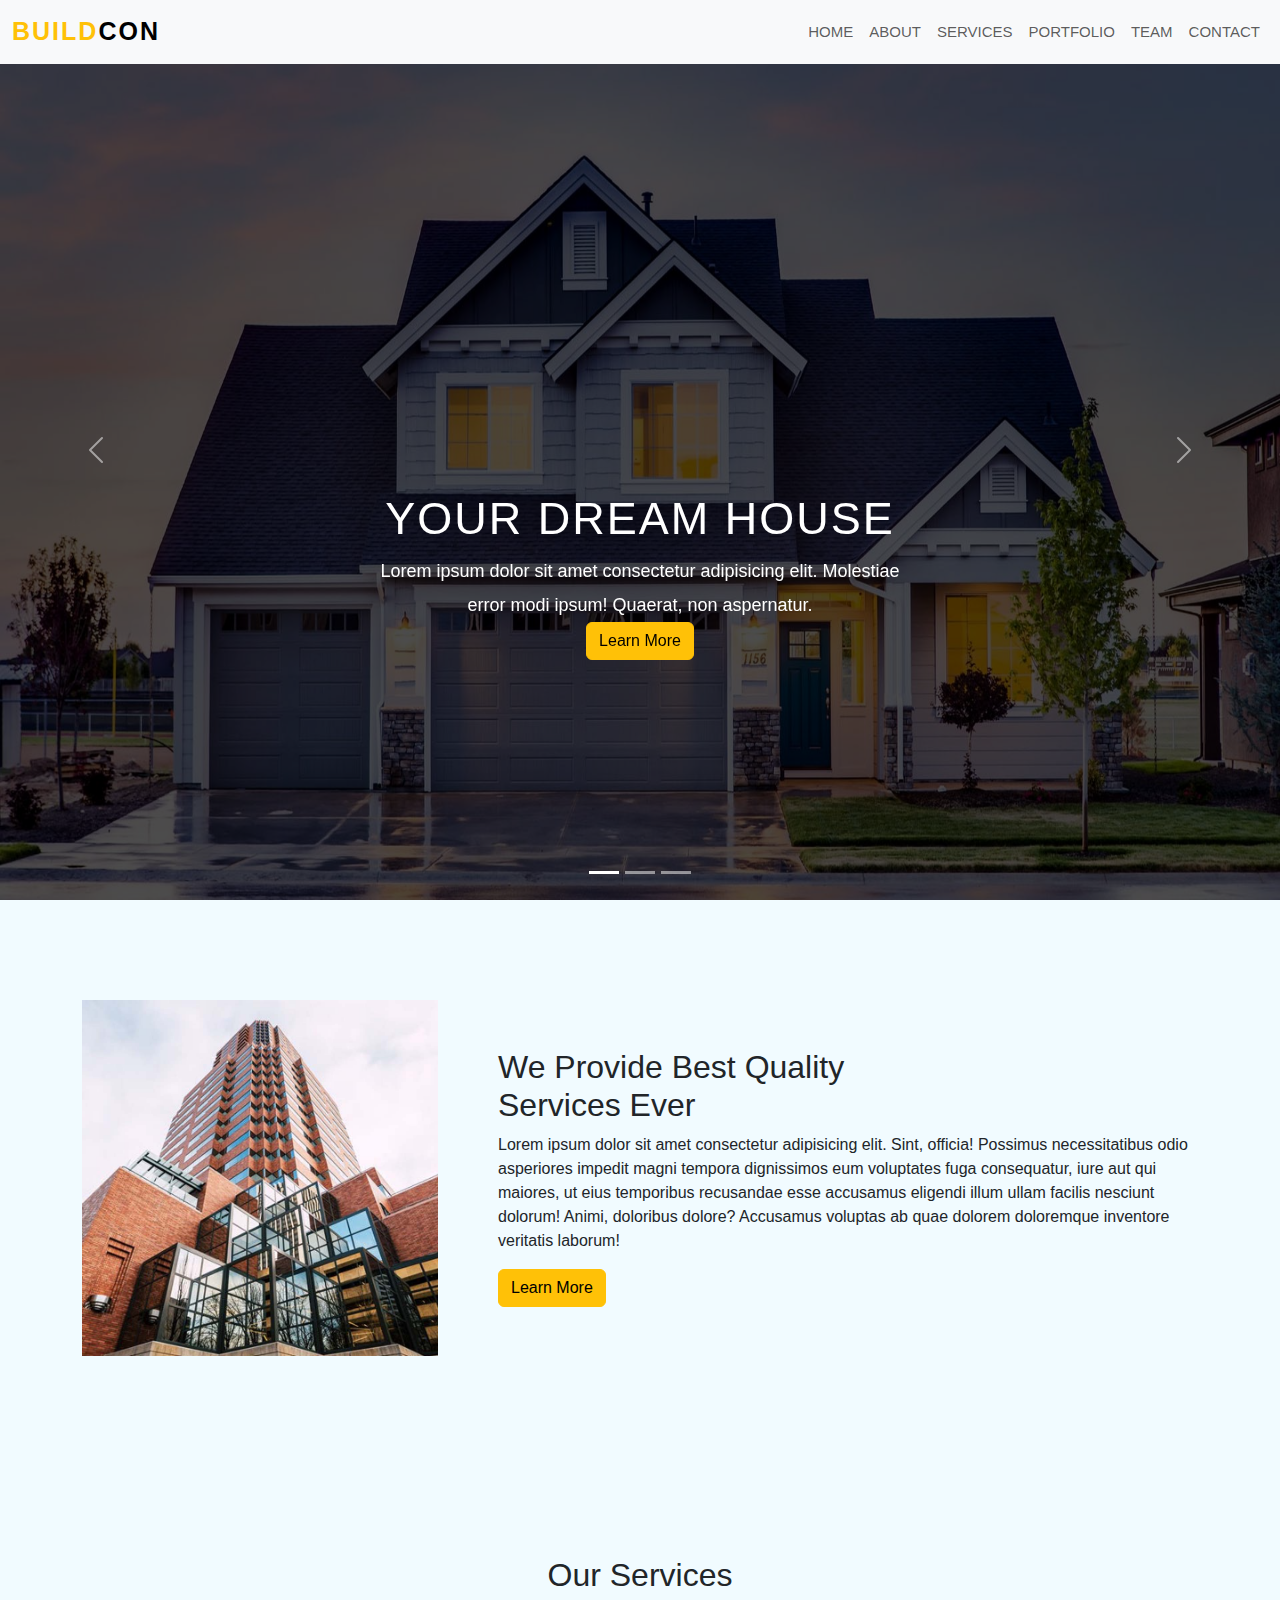
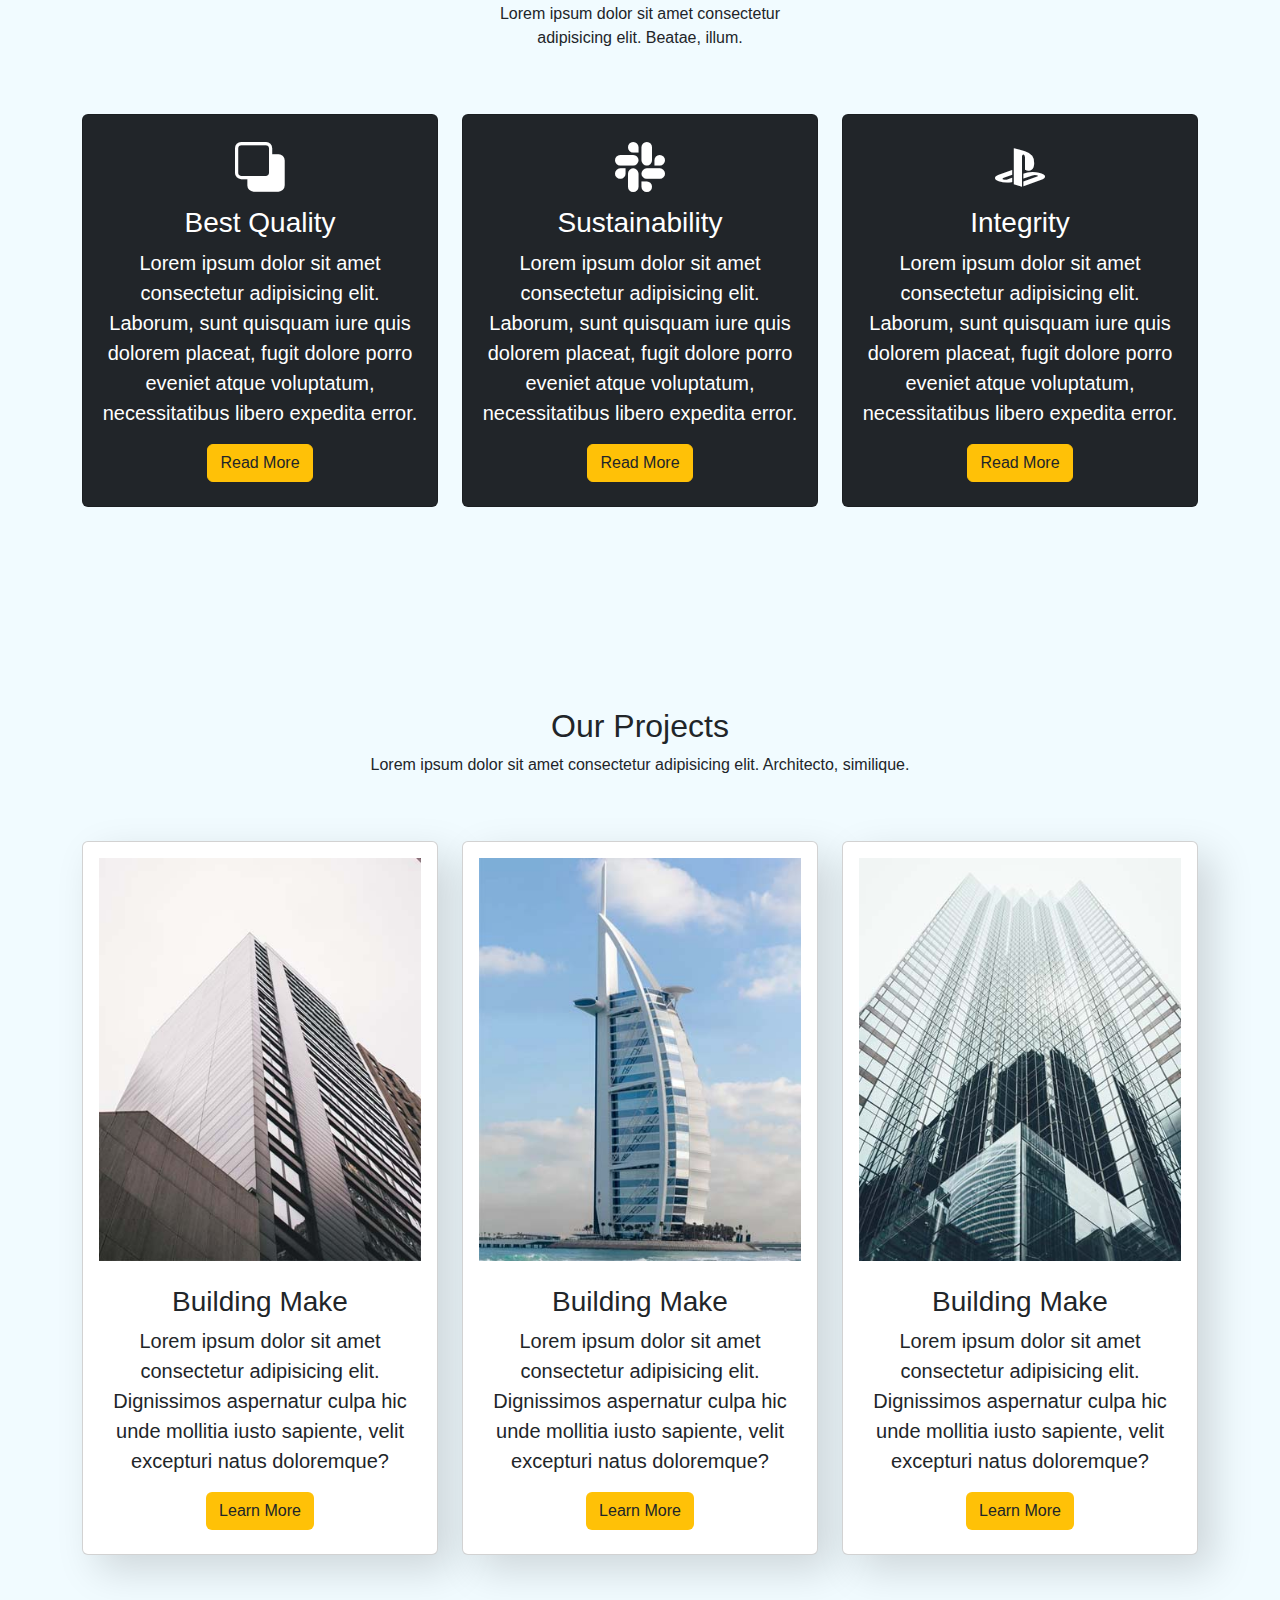
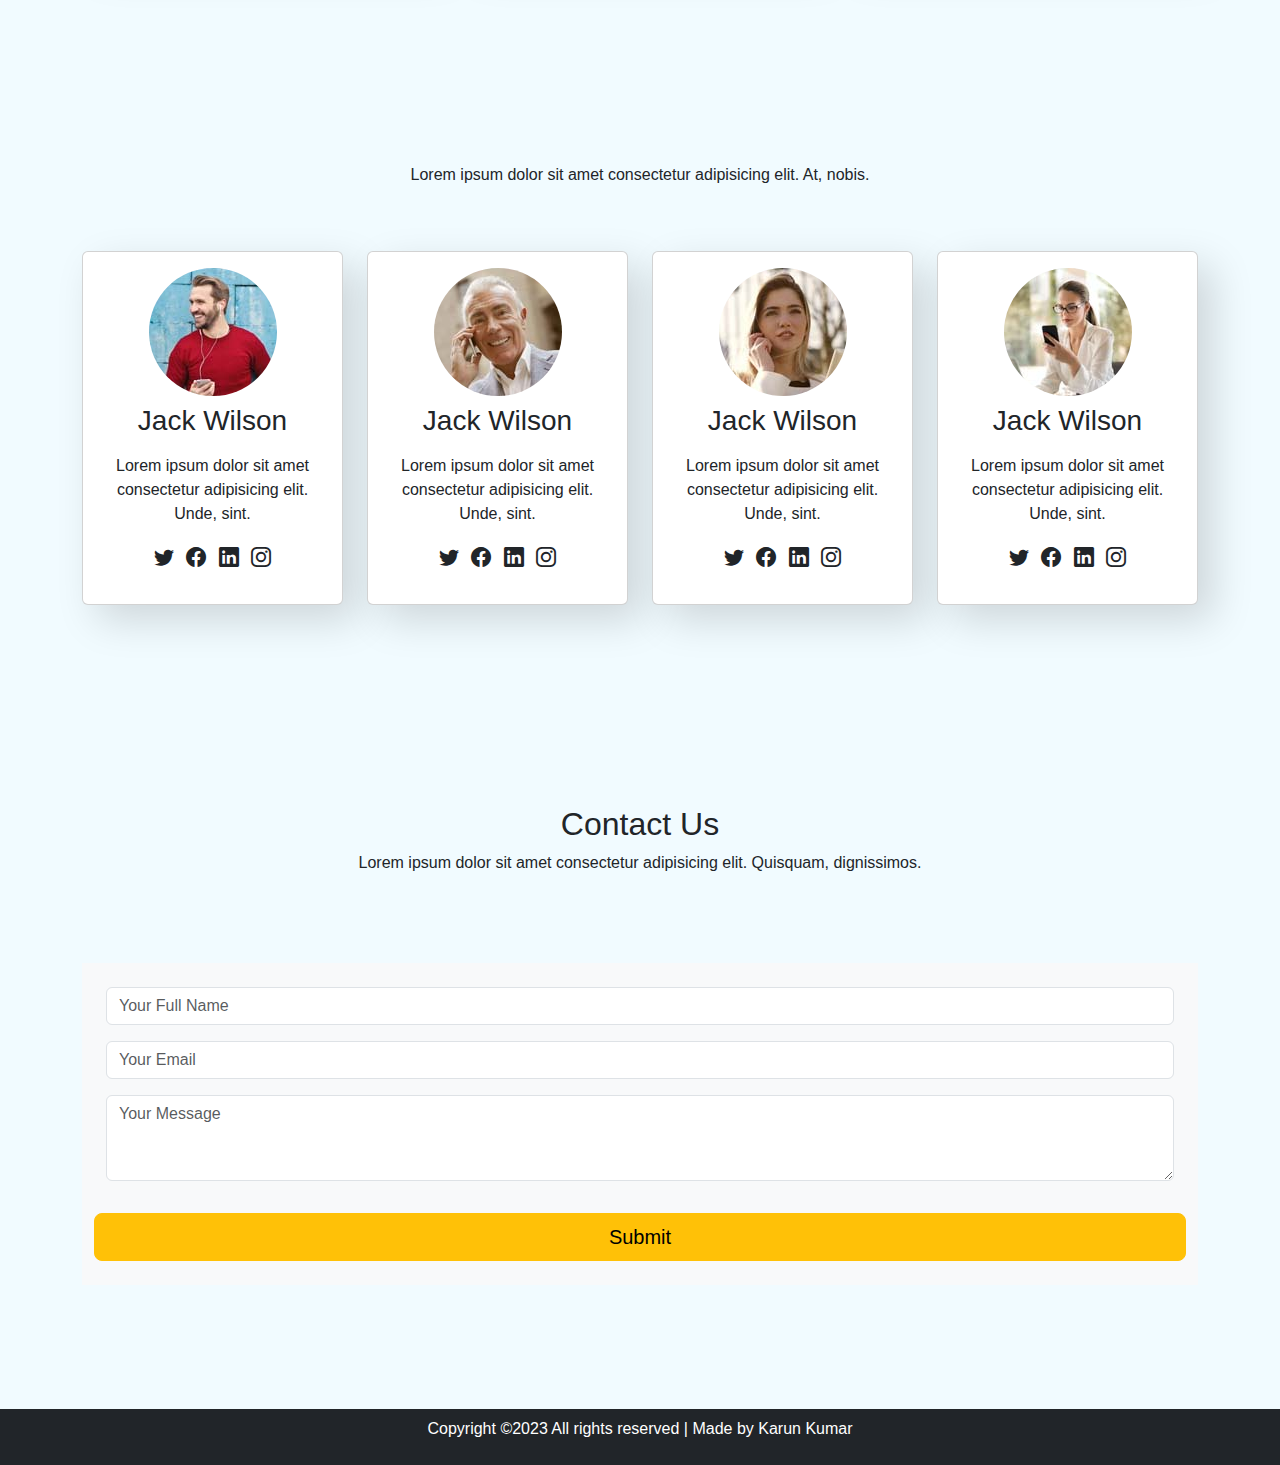
<file: Bootstrap/house/index.html>
<!DOCTYPE html>
<html lang="en">

<head>
    <meta charset="UTF-8">
    <meta name="viewport" content="width=device-width, initial-scale=1.0">
    <title>Document</title>
    <link rel="stylesheet" href="https://cdn.jsdelivr.net/npm/bootstrap-icons@1.11.1/font/bootstrap-icons.css">
    <link href="https://cdn.jsdelivr.net/npm/bootstrap@5.0.2/dist/css/bootstrap.min.css" rel="stylesheet">
    <link rel="stylesheet" href="style.css">
</head>

<body>
    <nav class="navbar navbar-expand-lg navbar-light bg-light fixed-top">
        <div class="container-fluid">
            <a class="navbar-brand" href="#"><span class="text-warning">Build</span>Con</a>
            <button class="navbar-toggler" type="button" data-bs-toggle="collapse"
                data-bs-target="#navbarSupportedContent" aria-controls="navbarSupportedContent" aria-expanded="false"
                aria-label="Toggle navigation">
                <span class="navbar-toggler-icon"></span>
            </button>
            <div class="collapse navbar-collapse" id="navbarSupportedContent">
                <ul class="navbar-nav ms-auto mb-2 mb-lg-0">

                    <li class="nav-item">
                        <a class="nav-link" href="#home">Home</a>
                    </li>
                    <li class="nav-item">
                        <a class="nav-link" href="#about">About</a>
                    </li>
                    <li class="nav-item">
                        <a class="nav-link" href="#services">Services</a>
                    </li>
                    <li class="nav-item">
                        <a class="nav-link" href="#portfolio">Portfolio</a>
                    </li>
                    <li class="nav-item">
                        <a class="nav-link" href="#team">Team</a>
                    </li>
                    <li class="nav-item">
                        <a class="nav-link" href="#contact">Contact</a>
                    </li>


                </ul>

            </div>
        </div>
    </nav>

    <div id="carouselExampleCaptions" class="carousel slide" data-bs-ride="carousel">
        <div class="carousel-indicators">
            <button type="button" data-bs-target="#carouselExampleCaptions" data-bs-slide-to="0" class="active"
                aria-current="true" aria-label="Slide 1"></button>
            <button type="button" data-bs-target="#carouselExampleCaptions" data-bs-slide-to="1"
                aria-label="Slide 2"></button>
            <button type="button" data-bs-target="#carouselExampleCaptions" data-bs-slide-to="2"
                aria-label="Slide 3"></button>
        </div>
        <div class="carousel-inner">
            <div class="carousel-item active">
                <img src="./project-1-img/home-1.jpg" class="d-block w-100" alt="...">
                <div class="carousel-caption ">
                    <h5>Your Dream House</h5>
                    <p>Lorem ipsum dolor sit amet consectetur adipisicing elit. Molestiae error modi ipsum! Quaerat, non
                        aspernatur.</p>
                    <p><a href="#" class="btn btn-warning mt3">Learn More</a></p>
                </div>
            </div>
            <div class="carousel-item">
                <img src="./project-1-img/home-2.jpg" class="d-block w-100" alt="...">
                <div class="carousel-caption ">
                    <h5>Always Dedicated</h5>
                    <p>Lorem ipsum dolor sit amet consectetur adipisicing elit. Deserunt autem temporibus atque, nam
                        deleniti fugiat.</p>
                    <p><a href="#" class="btn btn-warning mt3">Learn More</a></p>
                </div>
            </div>
            <div class="carousel-item">
                <img src="./project-1-img/home-3.jpg" class="d-block w-100" alt="...">
                <div class="carousel-caption ">
                    <h5>True Construction</h5>
                    <p>Lorem ipsum dolor sit amet consectetur adipisicing elit. Eveniet ipsa excepturi ullam a amet
                        corporis?</p>
                    <p><a href="#" class="btn btn-warning mt3">Learn More</a></p>
                </div>
            </div>
        </div>
        <button class="carousel-control-prev" type="button" data-bs-target="#carouselExampleCaptions"
            data-bs-slide="prev">
            <span class="carousel-control-prev-icon" aria-hidden="true"></span>
            <span class="visually-hidden">Previous</span>
        </button>
        <button class="carousel-control-next" type="button" data-bs-target="#carouselExampleCaptions"
            data-bs-slide="next">
            <span class="carousel-control-next-icon" aria-hidden="true"></span>
            <span class="visually-hidden">Next</span>
        </button>
    </div>


    <!-- about section -->

    <section id="about" class="about section-padding">
        <div class="container">
            <div class="row">
                <div class="col-lg-4 col-md-12 col-12">
                    <div class="about-img">
                        <img src="./project-1-img/about.jpg" alt="" class="img-fluid">
                    </div>
                </div>
                <div class="col-lg-8 col-md-12 col-12 ps-lg-5 mt-md-5">
                    <div class="about-text">
                        <h2>We Provide Best Quality <br> Services Ever</h2>
                        <p>Lorem ipsum dolor sit amet consectetur adipisicing elit. Sint, officia! Possimus
                            necessitatibus odio asperiores impedit magni tempora dignissimos eum voluptates fuga
                            consequatur, iure aut qui maiores, ut eius temporibus recusandae esse accusamus eligendi
                            illum ullam facilis nesciunt dolorum! Animi, doloribus dolore? Accusamus voluptas ab
                            quae dolorem doloremque inventore veritatis laborum!</p>
                        <a href="#" class="btn btn-warning">Learn More</a>
                    </div>
                </div>

            </div>
        </div>

    </section>

    <!-- services section -->
    <section id="services" class="services section-padding">
        <div class="container">
            <div class="row">
                <div class="col-md-12">
                    <div class="section-header text-center pb-5">
                        <h2>Our Services</h2>
                        <p>Lorem ipsum dolor sit amet consectetur <br>adipisicing elit. Beatae, illum.</p>

                    </div>
                </div>
            </div>
            <div class="row">
                <div class="col-12 col-md-12 col-lg-4">
                    <div class="card text-white text-center bg-dark pb-2">
                        <div class="card-body">
                            <i class="bi bi-subtract"></i>
                            <h3 class="card-title">Best Quality</h3>
                            <p class="lead">Lorem ipsum dolor sit amet consectetur adipisicing elit. Laborum, sunt
                                quisquam iure quis dolorem placeat, fugit dolore porro eveniet atque voluptatum,
                                necessitatibus libero expedita error.</p>
                            <button class="btn btn-warning text-dark">Read More</button>
                        </div>

                    </div>
                </div>
                <div class="col-12 col-md-12 col-lg-4">
                    <div class="card text-white text-center bg-dark pb-2">
                        <div class="card-body">
                            <i class="bi bi-slack"></i>
                            <h3 class="card-title">Sustainability</h3>
                            <p class="lead">Lorem ipsum dolor sit amet consectetur adipisicing elit. Laborum, sunt
                                quisquam iure quis dolorem placeat, fugit dolore porro eveniet atque voluptatum,
                                necessitatibus libero expedita error.</p>
                            <button class="btn btn-warning text-dark">Read More</button>
                        </div>

                    </div>
                </div>
                <div class="col-12 col-md-12 col-lg-4">
                    <div class="card text-white text-center bg-dark pb-2">
                        <div class="card-body">
                            <i class="bi bi-playstation"></i>
                            <h3 class="card-title">Integrity</h3>
                            <p class="lead">Lorem ipsum dolor sit amet consectetur adipisicing elit. Laborum, sunt
                                quisquam iure quis dolorem placeat, fugit dolore porro eveniet atque voluptatum,
                                necessitatibus libero expedita error.</p>
                            <button class="btn btn-warning text-dark">Read More</button>
                        </div>

                    </div>
                </div>
            </div>
        </div>

    </section>

    <!-- Portfolio Section -->

    <section id="portfolio" class="portfolio section-padding">
        <div class="container">
            <div class="row">
                <div class="col-md-12">
                    <div class="section-header text-center pb-5">
                        <h2>Our Projects</h2>
                        <p>Lorem ipsum dolor sit amet consectetur adipisicing elit. Architecto, similique.</p>
                    </div>
                </div>
            </div>
            <div class="row">
                <div class="col-12 col-md-12 col-lg-4">
                    <div class="card text-light text-center bg-white pb-2">
                        <div class="card-body text-dark">
                            <div class="img-area mb-4">
                                <img src="./project-1-img/project-1.jpg" alt="" class="img-fluid">
                            </div>
                            <h3 class="card-title">Building Make</h3>
                            <p class="lead">Lorem ipsum dolor sit amet consectetur adipisicing elit. Dignissimos aspernatur culpa hic unde mollitia iusto sapiente, velit excepturi natus doloremque?</p>
                            <button class="btn bg-warning text-dark">Learn More</button>
                        </div>
                    </div>
                </div>
                <div class="col-12 col-md-12 col-lg-4">
                    <div class="card text-light text-center bg-white pb-2">
                        <div class="card-body text-dark">
                            <div class="img-area mb-4">
                                <img src="./project-1-img/project-2.jpg" alt="" class="img-fluid">
                            </div>
                            <h3 class="card-title">Building Make</h3>
                            <p class="lead">Lorem ipsum dolor sit amet consectetur adipisicing elit. Dignissimos aspernatur culpa hic unde mollitia iusto sapiente, velit excepturi natus doloremque?</p>
                            <button class="btn bg-warning text-dark">Learn More</button>
                        </div>
                    </div>
                </div>
                <div class="col-12 col-md-12 col-lg-4">
                    <div class="card text-light text-center bg-white pb-2">
                        <div class="card-body text-dark">
                            <div class="img-area mb-4">
                                <img src="./project-1-img/project-3.jpg" alt="" class="img-fluid">
                            </div>
                            <h3 class="card-title">Building Make</h3>
                            <p class="lead">Lorem ipsum dolor sit amet consectetur adipisicing elit. Dignissimos aspernatur culpa hic unde mollitia iusto sapiente, velit excepturi natus doloremque?</p>
                            <button class="btn bg-warning text-dark">Learn More</button>
                        </div>
                    </div>
                </div>
            </div>
        </div>
    </section>

    <!-- Team Section -->
    <section id="team" class="team section-padding">
        <div class="container">
            <div class="row">
                <div class="col-md-12">
                    <div class="section-header text-center pb-5">
                        <h2></h2>
                        <p>Lorem ipsum dolor sit amet consectetur adipisicing elit. At, nobis.</p>
                    </div>
                </div>
            </div>
            <div class="row">
                <div class="col-12 col-md-6 col-lg-3">
                    <div class="card text-center">
                        <div class="card-body">
                            <img src="./project-1-img/team-1.jpg" alt="" class="img-fluid rounded-circle">
                            <h3 class="card-title py-2">Jack Wilson</h3>
                            <p class="card-text">Lorem ipsum dolor sit amet consectetur adipisicing elit. Unde, sint.</p>
                            <p class="socials">
                                <i class="bi bi-twitter text-dark mx-1"></i>
                                <i class="bi bi-facebook text-dark mx-1"></i>
                                <i class="bi bi-linkedin text-dark mx-1"></i>
                                <i class="bi bi-instagram text-dark mx-1"></i>
                            </p>
                        </div>
                    </div>
                </div>
                <div class="col-12 col-md-6 col-lg-3">
                    <div class="card text-center">
                        <div class="card-body">
                            <img src="./project-1-img/team-2.jpg" alt="" class="img-fluid rounded-circle">
                            <h3 class="card-title py-2">Jack Wilson</h3>
                            <p class="card-text">Lorem ipsum dolor sit amet consectetur adipisicing elit. Unde, sint.</p>
                            <p class="socials">
                                <i class="bi bi-twitter text-dark mx-1"></i>
                                <i class="bi bi-facebook text-dark mx-1"></i>
                                <i class="bi bi-linkedin text-dark mx-1"></i>
                                <i class="bi bi-instagram text-dark mx-1"></i>
                            </p>
                        </div>
                    </div>
                </div>
                <div class="col-12 col-md-6 col-lg-3">
                    <div class="card text-center">
                        <div class="card-body">
                            <img src="./project-1-img/team-3.jpg" alt="" class="img-fluid rounded-circle">
                            <h3 class="card-title py-2">Jack Wilson</h3>
                            <p class="card-text">Lorem ipsum dolor sit amet consectetur adipisicing elit. Unde, sint.</p>
                            <p class="socials">
                                <i class="bi bi-twitter text-dark mx-1"></i>
                                <i class="bi bi-facebook text-dark mx-1"></i>
                                <i class="bi bi-linkedin text-dark mx-1"></i>
                                <i class="bi bi-instagram text-dark mx-1"></i>
                            </p>
                        </div>
                    </div>
                </div>
                <div class="col-12 col-md-6 col-lg-3">
                    <div class="card text-center">
                        <div class="card-body">
                            <img src="./project-1-img/team-4.jpg" alt="" class="img-fluid rounded-circle">
                            <h3 class="card-title py-2">Jack Wilson</h3>
                            <p class="card-text">Lorem ipsum dolor sit amet consectetur adipisicing elit. Unde, sint.</p>
                            <p class="socials">
                                <i class="bi bi-twitter text-dark mx-1"></i>
                                <i class="bi bi-facebook text-dark mx-1"></i>
                                <i class="bi bi-linkedin text-dark mx-1"></i>
                                <i class="bi bi-instagram text-dark mx-1"></i>
                            </p>
                        </div>
                    </div>
                </div>
            </div>
        </div>

    </section>

    <!-- Contact Section -->
    <section id="contact" class="contact section-padding">
        <div class="container">
            <div class="row">
                <div class="col-md-12">
                    <div class="section-header text-center pb-5">
                        <h2>Contact Us</h2>
                        <p>Lorem ipsum dolor sit amet consectetur adipisicing elit. Quisquam, dignissimos.</p>
                    </div>
                </div>
            </div>
            <div class="row m-0">
                <div class="col-md-12 p-0 pt-4 pb-4">
                    <form action="#" class="bg-light p-4 m-auto">
                    <div class="row">
                        <div class="col-md-12">
                            <div class="mb-3">
                                <input type="text" class="form-control" required placeholder="Your Full Name">
                            </div>
                        </div>
                        <div class="col-md-12">
                            <div class="mb-3">
                                <input type="email" class="form-control" required placeholder="Your Email">
                            </div>
                        </div>
                        <div class="col-md-12">
                            <div class="mb-3">
                               <textarea name="" rows="3" required class="form-control" placeholder="Your Message"></textarea>
                            </div>
                        </div>
                        <button class="btn btn-warning btn-lg btn-block mt-3">Submit</button>
                    </div>
                </form>
                </div>
            </div>

        </div>
    </section>

    <!-- footer -->
    <footer class="bg-dark p-2 text-center">
        <div class="container">
            <p class="text-white">Copyright &copy;2023 All rights reserved | Made by Karun Kumar</p>
        </div>
    </footer>


    <script src="https://cdn.jsdelivr.net/npm/bootstrap@5.0.2/dist/js/bootstrap.bundle.min.js"></script>
</body>

</html>
</file>
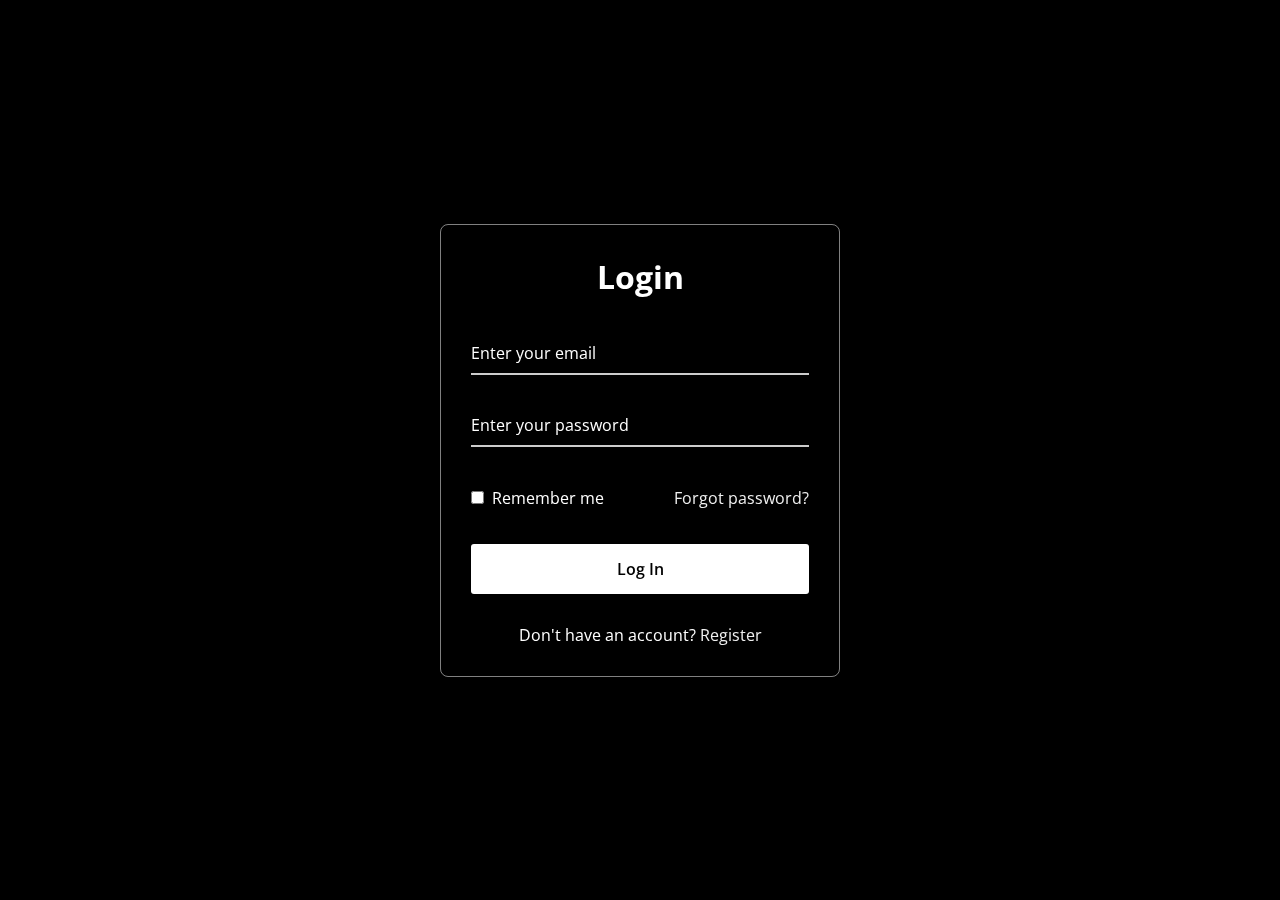
<file: Html and CSS/Contact page/contact/index.html>
<!DOCTYPE html>
<!-- Coding By CodingNepal - www.codingnepalweb.com -->
<html>
<head>
  <meta charset="UTF-8">
  <meta name="viewport" content="width=device-width, initial-scale=1.0">
  <title>Glassmorphism Login Form | CodingNepal</title>
  <link rel="stylesheet" href="style.css">
</head>
<body>
  <div class="wrapper">
    <form action="#">
      <h2>Login</h2>
        <div class="input-field">
        <input type="text" required>
        <label>Enter your email</label>
      </div>
      <div class="input-field">
        <input type="password" required>
        <label>Enter your password</label>
      </div>
      <div class="forget">
        <label for="remember">
          <input type="checkbox" id="remember">
          <p>Remember me</p>
        </label>
        <a href="#">Forgot password?</a>
      </div>
      <button type="submit">Log In</button>
      <div class="register">
        <p>Don't have an account? <a href="#">Register</a></p>
      </div>
    </form>
  </div>
</body>
</html>
</file>
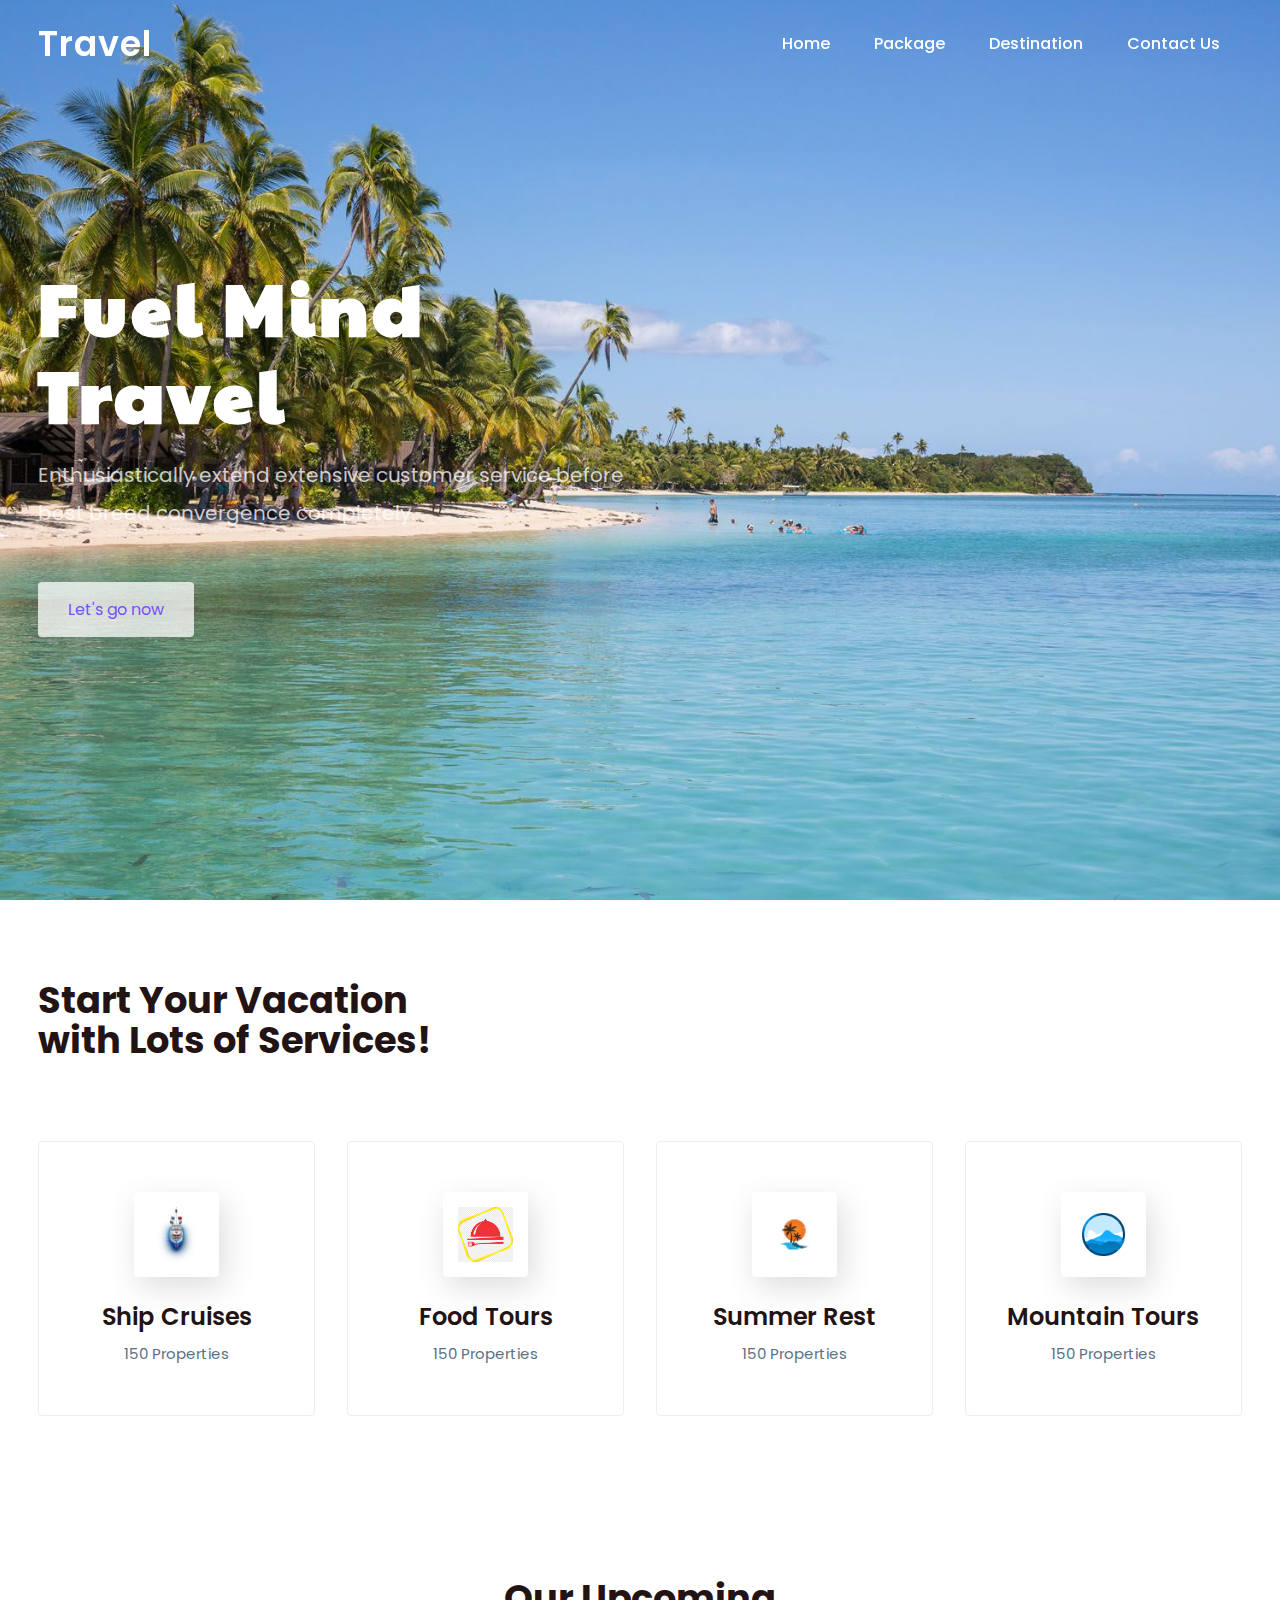
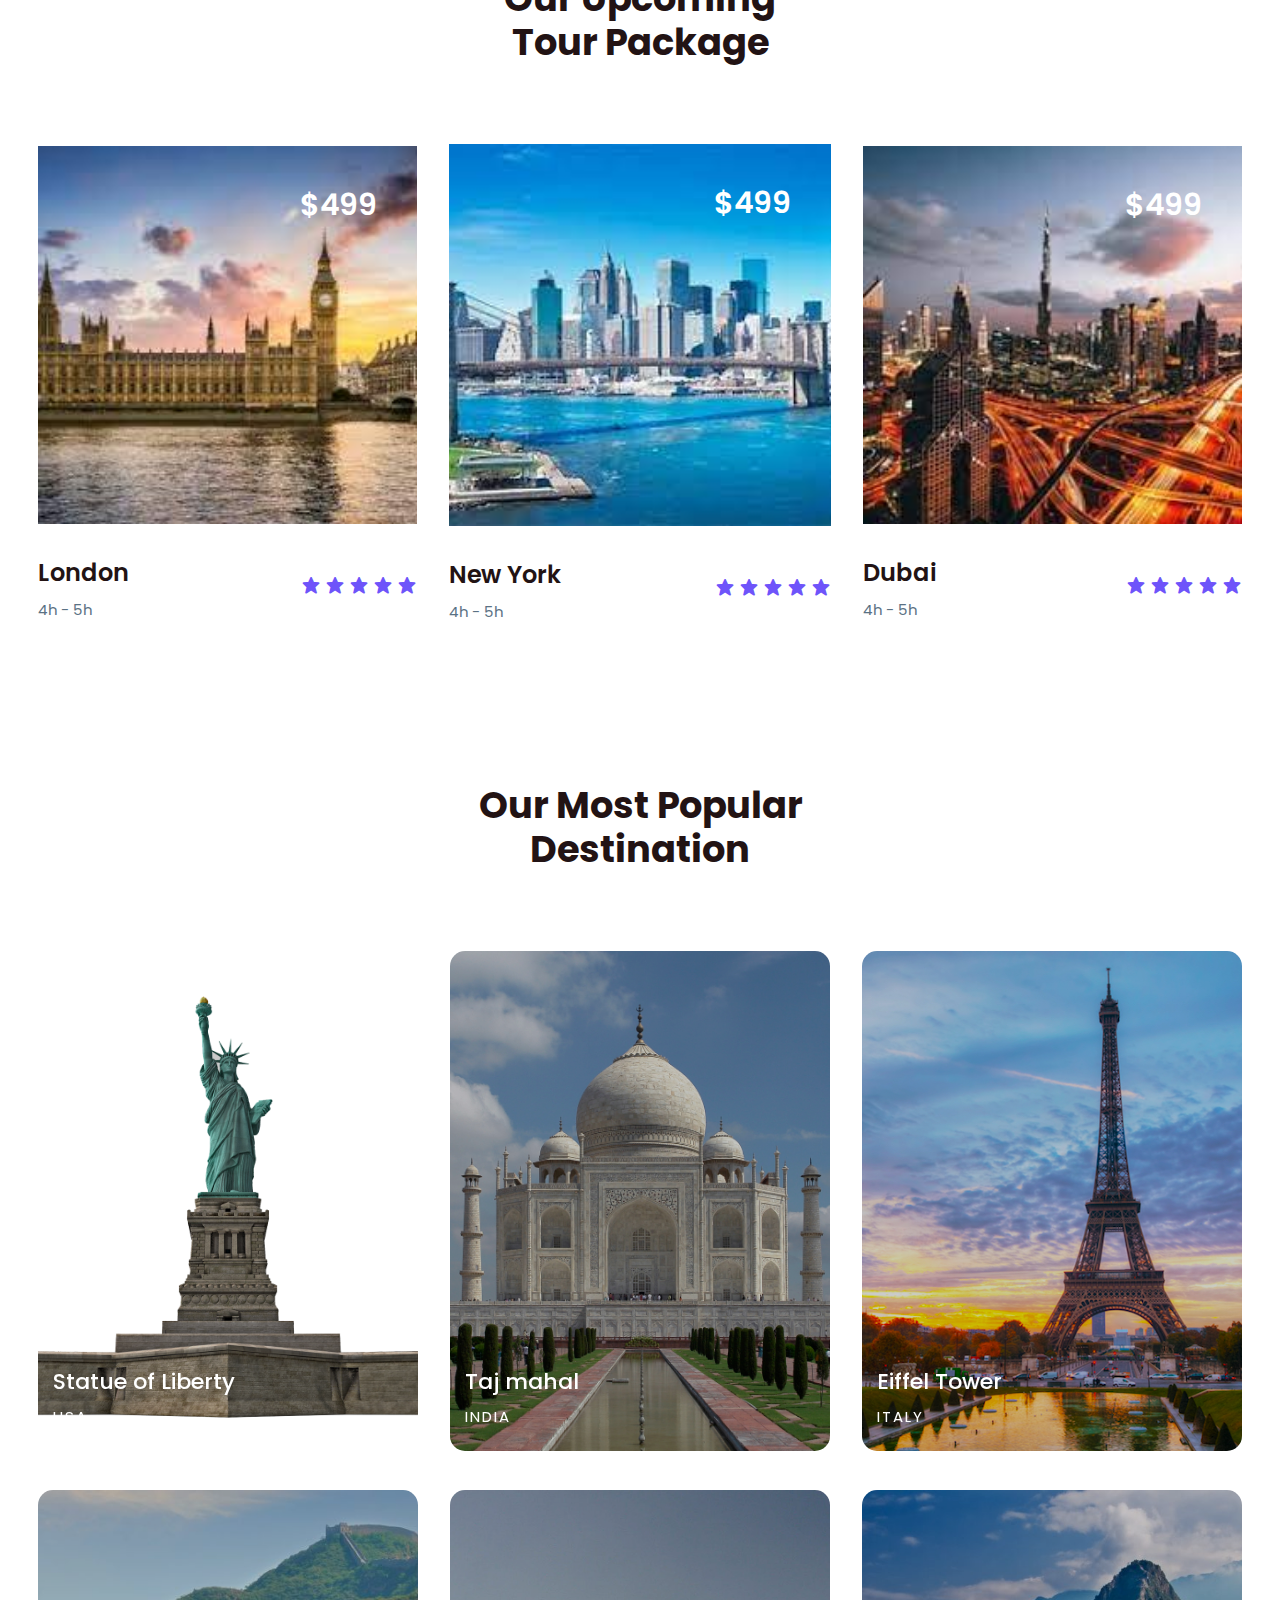
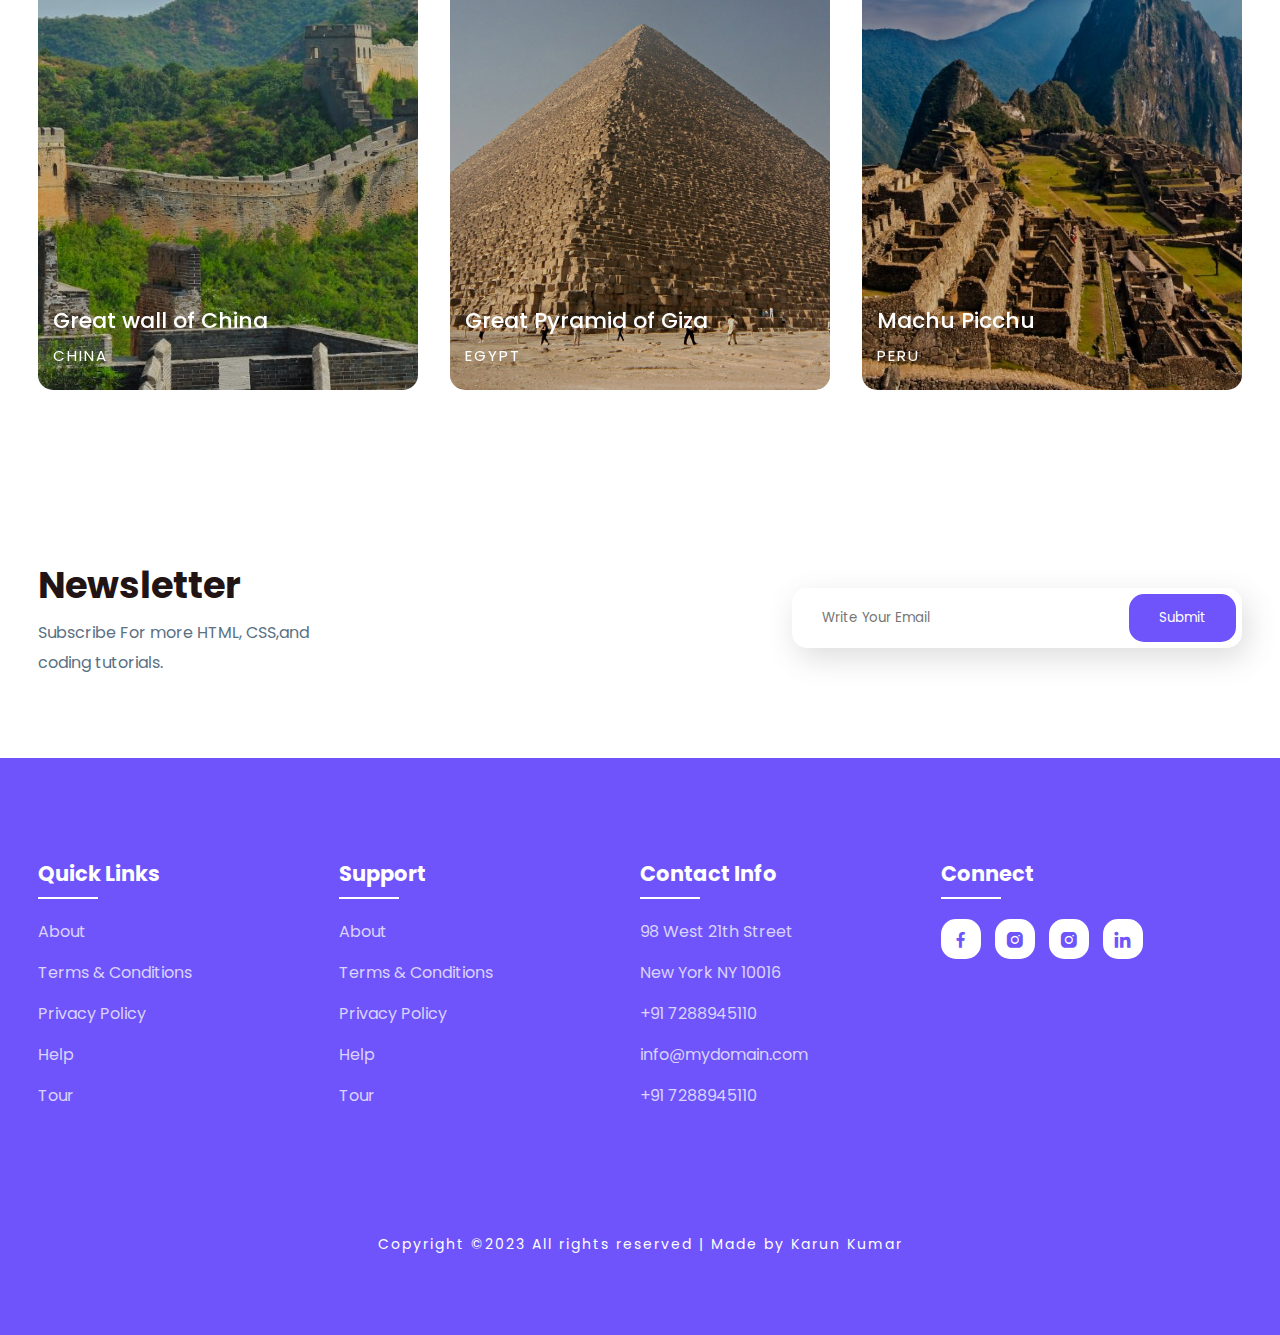
<file: Html and CSS/Responsive travel website/Travel/index.html>
<!DOCTYPE html>
<html lang="en">

<head>
    <meta charset="UTF-8">
    <meta name="viewport" content="width=device-width, initial-scale=1.0">
    <title>Document</title>
    <link rel="stylesheet" href="style.css">
    <link rel="stylesheet" href="https://unpkg.com/boxicons@latest/css/boxicons.min.css">
    <link rel="preconnect" href="https://fonts.googleapis.com">
    <link rel="preconnect" href="https://fonts.gstatic.com" crossorigin>
    <link
        href="https://fonts.googleapis.com/css2?family=Paytone+One&family=Poppins:wght@100;200;300;400;500;600;700;800;900&display=swap"
        rel="stylesheet">
</head>

<body>
    <!-- header-->
    <header>
        <a href="#" class="logo">Travel</a>
        <div class="bx bx-menu" id="menu-icon"></div>
        <ul class="navbar">
            <li><a href="#home">Home</a></li>
            <li><a href="#package">Package</a></li>
            <li><a href="#destination">Destination</a></li>
            <li><a href="#contact">Contact Us</a></li>
        </ul>
    </header>
    <!-- Home Section -->
    <section class="home" id="home">
        <div class="home-text">
            <h1>Fuel Mind <br> Travel</h1>
            <p>Enthusiastically extend extensive customer service before <br> best breed convergence completely.</p>
            <a href="#" class="home-btn">Let's go now</a>
        </div>
    </section>
    <!-- container -->
    <section class="container">
        <div class="text">
            <h2>Start Your Vacation <br> with Lots of Services!</h2>
        </div>
        <div class="row-items">
            <div class="container-box">
                <div class="container-img">
                    <img src="./images/3.jpg" alt="">
                </div>
                <h4>Ship Cruises</h4>
                <p>150 Properties</p>
            </div>

            <div class="container-box">
                <div class="container-img">
                    <img src="./images/4.jpg" alt="">
                </div>
                <h4>Food Tours</h4>
                <p>150 Properties</p>
            </div>
            <div class="container-box">
                <div class="container-img">
                    <img src="./images/5.jpg" alt="">
                </div>
                <h4>Summer Rest</h4>
                <p>150 Properties</p>
            </div>
            <div class="container-box">
                <div class="container-img">
                    <img src="./images/6.png" alt="">
                </div>
                <h4>Mountain Tours</h4>
                <p>150 Properties</p>
            </div>
        </div>
    </section>
    <section class="package" id="package">
        <div class="title">
            <h2>Our Upcoming <br> Tour Package</h2>
        </div>
        <div class="package-content">
            <div class="box">
                <div class="thum">
                    <img src="./images/8.jpg" alt="">
                    <h3>$499</h3>
                </div>
                <div class="dest-content">
                    <div class="location">
                        <h4>London</h4>
                        <p>4h - 5h </p>
                    </div>
                    <div class="stars">
                        <a href="#"><i class='bx bxs-star'></i></a>
                        <a href="#"><i class='bx bxs-star'></i></a>
                        <a href="#"><i class='bx bxs-star'></i></a>
                        <a href="#"><i class='bx bxs-star'></i></a>
                        <a href="#"><i class='bx bxs-star'></i></a>
                    </div>
                </div>
            </div>

            <div class="box">
                <div class="thum">
                    <img src="./images/2.jpg" alt="">
                    <h3>$499</h3>
                </div>
                <div class="dest-content">
                    <div class="location">
                        <h4>New York</h4>
                        <p>4h - 5h </p>
                    </div>
                    <div class="stars">
                        <a href="#"><i class='bx bxs-star'></i></a>
                        <a href="#"><i class='bx bxs-star'></i></a>
                        <a href="#"><i class='bx bxs-star'></i></a>
                        <a href="#"><i class='bx bxs-star'></i></a>
                        <a href="#"><i class='bx bxs-star'></i></a>
                    </div>
                </div>
            </div>

            <div class="box">
                <div class="thum">
                    <img src="./images/6.jpg" alt="">
                    <h3>$499</h3>
                </div>
                <div class="dest-content">
                    <div class="location">
                        <h4>Dubai</h4>
                        <p>4h - 5h </p>
                    </div>
                    <div class="stars">
                        <a href="#"><i class='bx bxs-star'></i></a>
                        <a href="#"><i class='bx bxs-star'></i></a>
                        <a href="#"><i class='bx bxs-star'></i></a>
                        <a href="#"><i class='bx bxs-star'></i></a>
                        <a href="#"><i class='bx bxs-star'></i></a>
                    </div>
                </div>
            </div>
        </div>
    </section>

    <!-- Destination Section -->
    <section>
        <div class="destination" id="destination">
            <div class="title">
                <h2>Our Most Popular <br> Destination </h2>
            </div>
            <div class="destination-content">
                <div class="col-content">
                    <img src="images/11.png" alt="">
                    <h5>Statue of Liberty</h5>
                    <p>USA</p>
                </div>
                <div class="col-content">
                    <img src="images/12.jpg" alt="">
                    <h5>Taj mahal</h5>
                    <p>INDIA</p>
                </div>
                <div class="col-content">
                    <img src="images/13.jpg" alt="">
                    <h5>Eiffel Tower</h5>
                    <p>ITALY</p>
                </div>
                <div class="col-content">
                    <img src="images/14.jpg" alt="">
                    <h5>Great wall of China</h5>
                    <p>CHINA</p>
                </div>
                <div class="col-content">
                    <img src="images/15.jpg" alt="">
                    <h5>Great Pyramid of Giza</h5>
                    <p>EGYPT</p>
                </div>
                <div class="col-content">
                    <img src="images/7.jpeg" alt="">
                    <h5>Machu Picchu</h5>
                    <p>PERU</p>
                </div>
            </div>
        </div>
    </section>
    <!-- Newsletter -->
    <section class="newsletter">
        <div class="news-text">


            <h2>Newsletter</h2>
            <p>Subscribe For more HTML, CSS,and <br> coding tutorials.</p>
        </div>
        <div class="send">
            <form>
                <input type="email" placeholder="Write Your Email" required>
                <input type="submit" value="Submit">
            </form>
        </div>
    </section>
    <!-- Footer -->
    <section id="contact">
        <div class="footer">
            <div class="main">
                <div class="list">
                    <h4>Quick Links</h4>
                    <ul>
                        <li><a href="#">About</a></li>
                        <li><a href="#">Terms & Conditions</a></li>
                        <li><a href="#">Privacy Policy</a></li>
                        <li><a href="#">Help</a></li>
                        <li><a href="#">Tour</a></li>
                    </ul>
                </div>
                <div class="list">
                    <h4>Support</h4>
                    <ul>
                        <li><a href="#">About</a></li>
                        <li><a href="#">Terms & Conditions</a></li>
                        <li><a href="#">Privacy Policy</a></li>
                        <li><a href="#">Help</a></li>
                        <li><a href="#">Tour</a></li>
                    </ul>
                </div>
                <div class="list">
                    <h4>Contact Info</h4>
                    <ul>
                        <li><a href="#">98 West 21th Street</a></li>
                        <li><a href="#">New York NY 10016</a></li>
                        <li><a href="#">+91 7288945110</a></li>
                        <li><a href="#">info@mydomain.com</a></li>
                        <li><a href="#">+91 7288945110</a></li>
                    </ul>
                </div>
                <div class="list">
                    <h4>Connect</h4>
                    <div class="social">
                        <a href="#"><i class='bx bxl-facebook'></i></a>
                        <a href="#"><i class='bx bxl-instagram-alt' ></i></a>
                        <a href="#"><i class='bx bxl-instagram-alt' ></i></a>
                        <a href="#"><i class='bx bxl-linkedin' ></i></a>
                    </div>
                </div>
            </div>
        </div>
        <div class="end-text">
            <p>Copyright &copy;2023 All rights reserved | Made by Karun Kumar</p>
        </div>
    </section>
    <!--link to js-->
    <script type="text/javascript" src="script.js"></script>
</body>

</html>
</file>
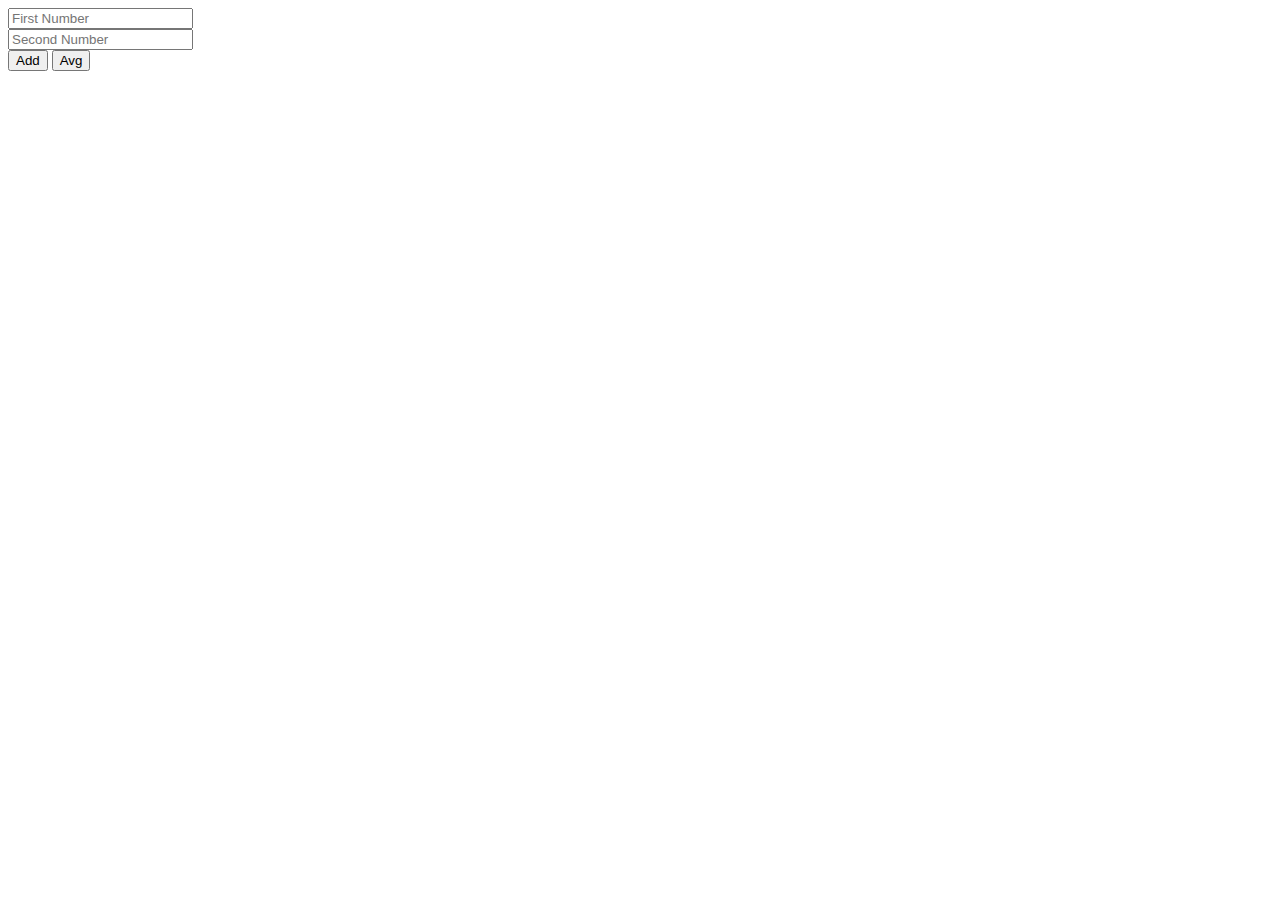
<file: Javascript/addavg.html>
<!DOCTYPE html>
	<html>
	    <head>

		<script>
			function add(){
			x=document.getElementById("n1").value
			y=document.getElementById("n2").value
			a=parseInt(x)
			b=parseInt(y)
			document.getElementById("res").style.fontSize="45px"
			document.getElementById("res").innerHTML="The Sum is "+(a+b)
		
		    }
			function total(){
			x=document.getElementById("n1").value
			y=document.getElementById("n2").value
			a=parseInt(x)
			b=parseInt(y)
			document.getElementById("res").innerHTML="The Average is "+((a+b)/2.0)
			
		    }

		</script>	
	    </head>
		<body>
			<input type="Numbers" id="n1" placeholder="First Number"/></br>
			<input type="Numbers" id="n2" placeholder="Second Number"/></br>
			<div id="res"></div>
			
			<button onclick="add()">Add</button>
			<button onclick="total()">Avg</button>
			

		    




		</body>
	    
	</html>
</file>
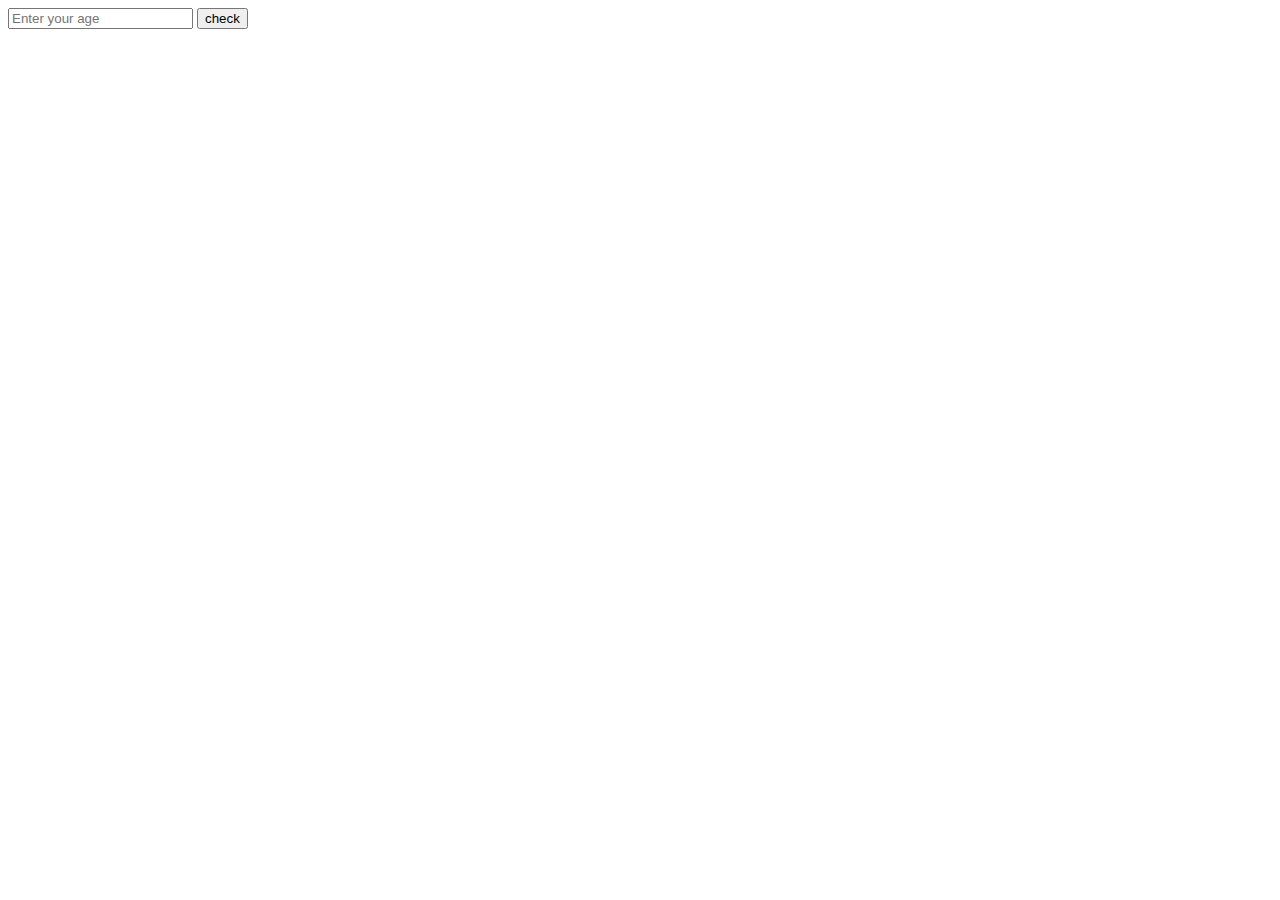
<file: Javascript/age.html>
<!DOCTYPE html>
	<html>
	    <head>

		<script>
			function checkEligibility(){
			
			age=parseInt(document.getElementById("age").value)
			result=(age >= 18)?"You are Eligible":"You are not Eligible"
			
			clr=(age >=18)?"green":"red"
			
			document.getElementById("res").innerHTML=result
			document.getElementById("res").style="color:"+clr
			
		      }
			

		</script>	
	    </head>
		<body>
			<input type="number" placeholder="Enter your age" id="age"/>
			<label id="res"></label>
			<button onclick="checkEligibility()">check</button>
			
			
			

		    




		</body>
	    
	</html>
</file>
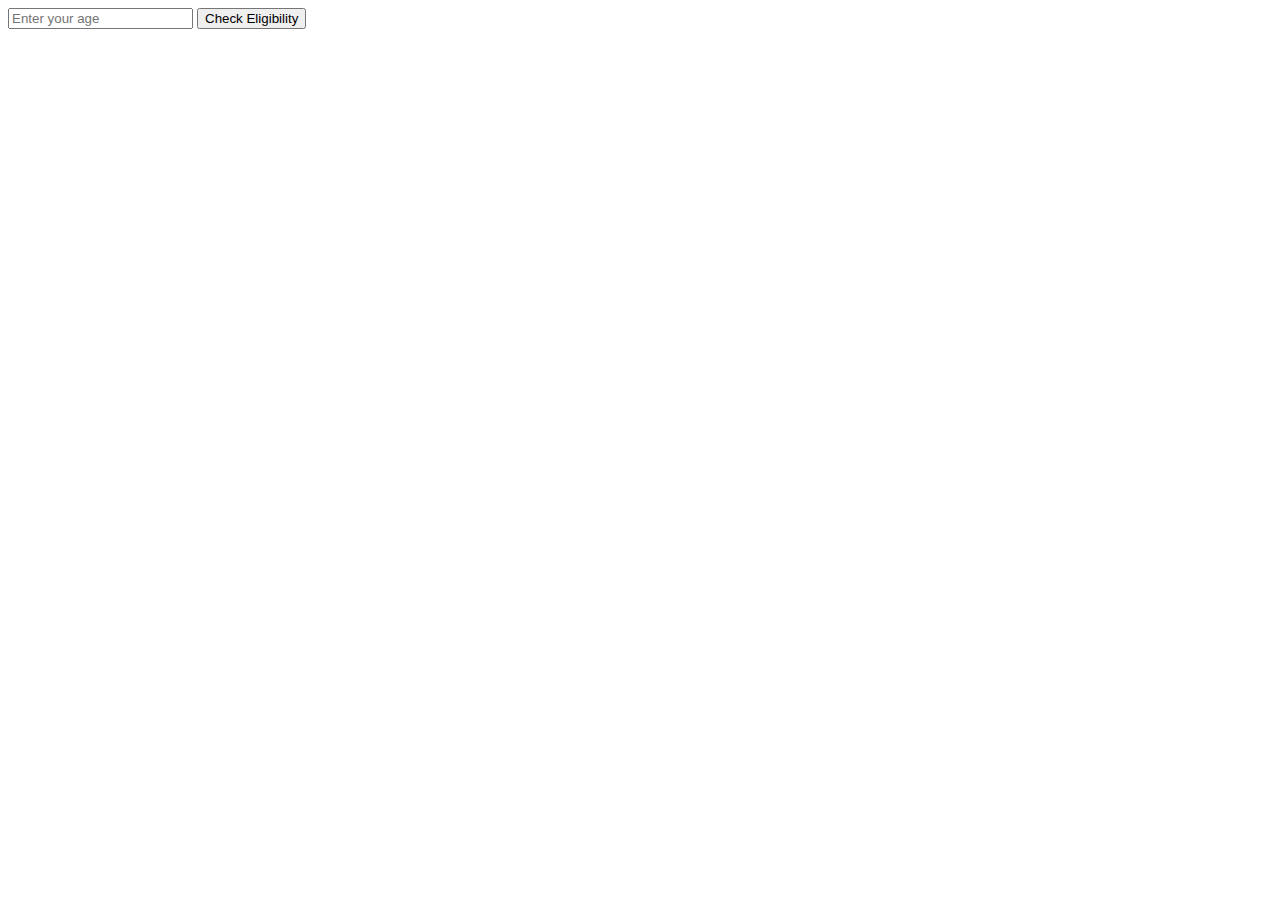
<file: Javascript/ageconditional.html>
<!DOCTYPE html>
	<html>
	    <head>

			
	    </head>
		<body>
			<input type="number" placeholder="Enter your age" id="age"/>
			<label id="res"></label>
			<button onclick="check()">Check Eligibility</button>
			
		<script>
			function check(){
			
			age=document.getElementById("age").value
			x=parseInt(age)
			
			if(x >= 18){
				var clr="green"
				var data="You are Eligible"
			}
			else{
				var clr="red"
				var data="You are not eligible"
			}
				obj=document.getElementById("res").innerHTML=data
				obj=document.getElementById("res").style="color:"+clr
			}
			

		</script>
			

		    




		</body>
		
		    
	</html>
</file>
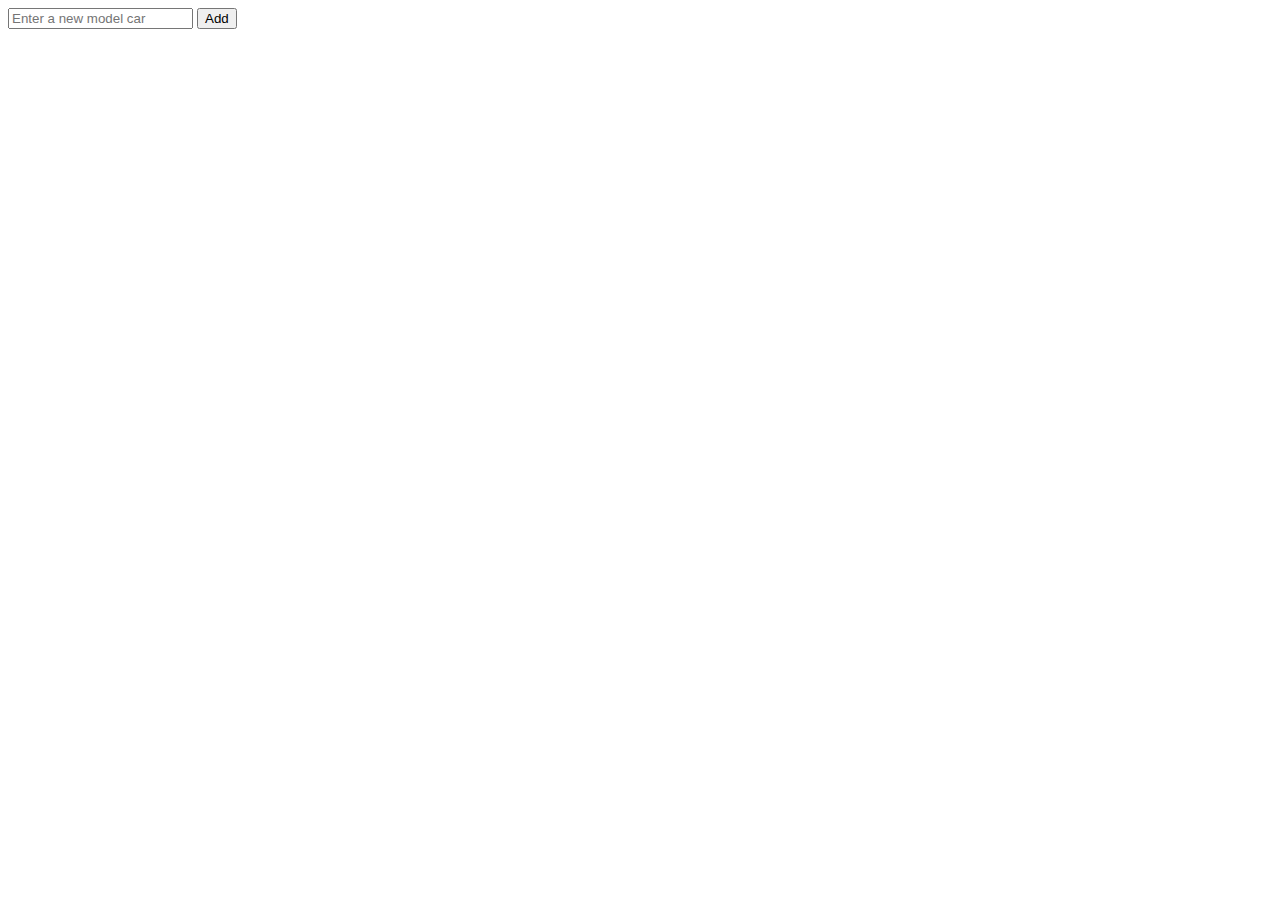
<file: Javascript/Array.html>
<!DOCTYPE html>
<html lang="en">

<head>
    <meta charset="UTF-8">
    <meta name="viewport" content="width=device-width, initial-scale=1.0">
    <title>Document</title>
    <style>
        label {
            display: block;
            padding: 2%;
            border: 2px solid black;
            background-color: gray;
            width: 30%;
            color: white;
        }
    </style>
</head>

<body>
    <input type="text" placeholder="Enter a new model car" id="nc">

    <button onclick="addCar()">Add</button>
    <div id="lst"></div>

    <script>
        var cars = []
        var idx = 0
        var data = ''

        function addCar() {
            name = document.getElementById("nc").value
            cars[idx] = name;
            idx++;

            for (var i = 0; i < idx; i++) {
                data = data + "<label>" + cars[i] + "</label>" + "<br>"
            }
            document.getElementById("lst").innerHTML = data
            document.getElementById("nc").value = ""
            data = ""
        }
    </script>
</body>

</html>
</file>
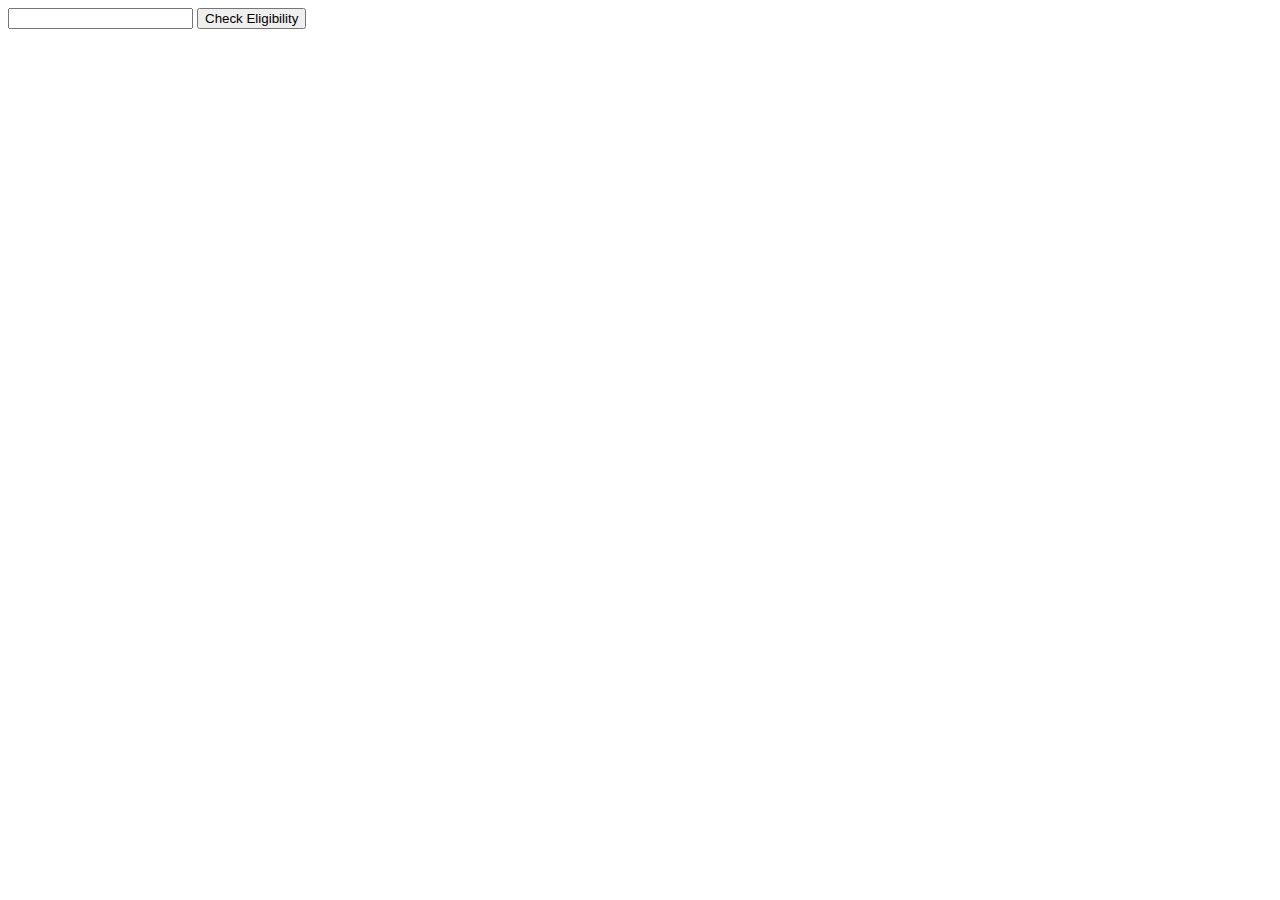
<file: Javascript/bigger.html>
<!DOCTYPE html>
	<html>
	    <head>

			
	    </head>
		<body>
			<input type="text" id="big"/>
			<label id="res"></label>
			<button onclick="check()">Check Eligibility</button>
			
		<script>
			function check(){
			
			big=document.getElementById("big").value
			x=parseInt(big)
			
			if(x >= y){
				var clr="green"
				var data="bigger"
			}
			else{
				var clr="red"
				var data="smaller"
			}
				document.getElementById("res").innerHTML=data
				document.getElementById("res").style="color:"+clr
			}
			

		</script>
</file>
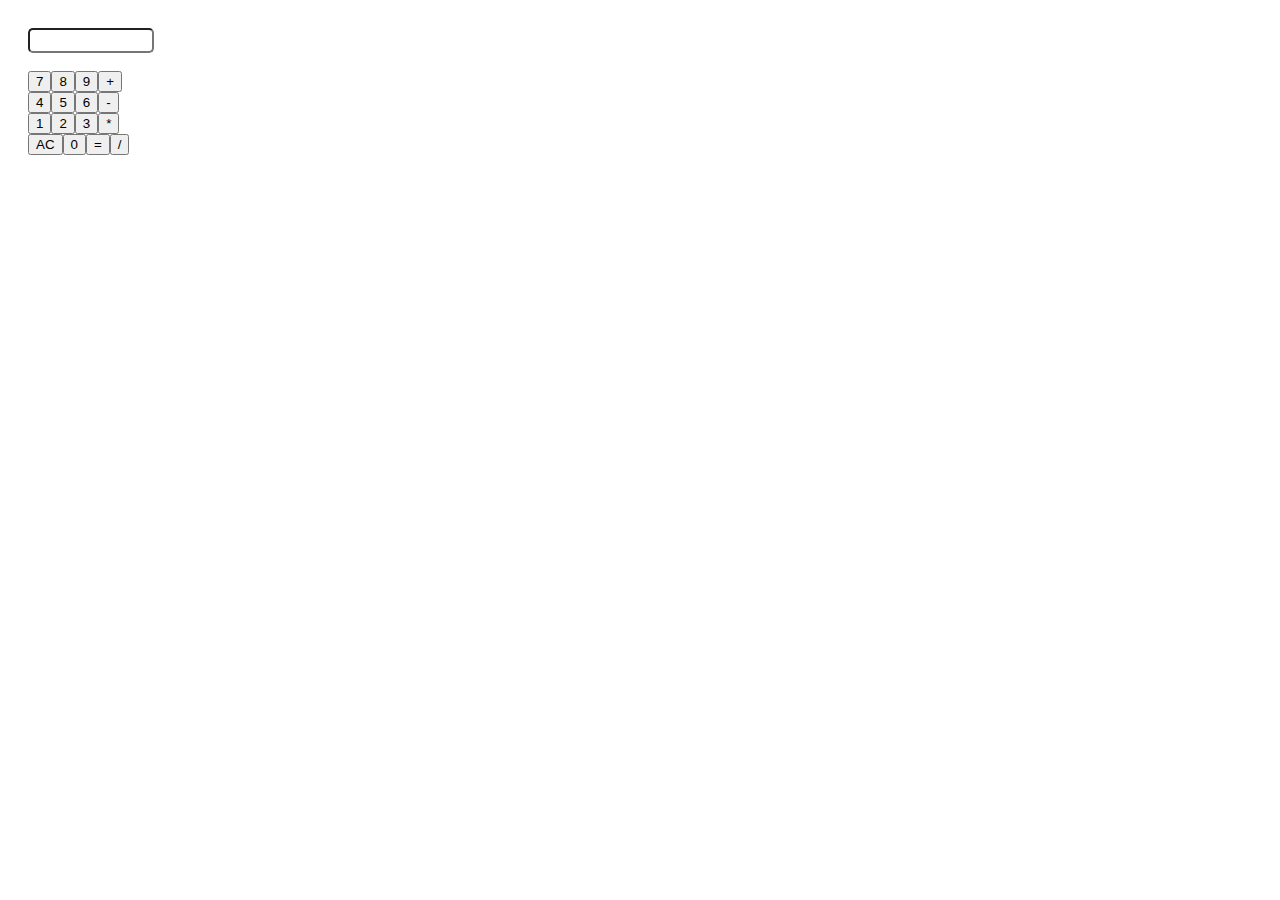
<file: Javascript/calculator.html>
<html>
<head>
  <style>
   .calc{
     width:100%;
     height:50%;
     padding:20px;
     boarder:2px solid pink;
      boarder-radius:15px;
     }
    input{
    width:10%;
    height:25px;
    border-radius:5px;
   {
   button{
    width:40%;
    height:40px;
  margin-left:40px;
  margin-bottom:10px;
   }
  </style>
</head>
<body>
<div class="calc">
<input type="text" id="input"/><br/>
<script>
txt="";
function clicked(val){
  if(val=="="){
  txt=eval(txt);
  document.getElementById("input").value=txt;
  }
  else if(val=="AC"){
  txt="";
   document.getElementById("input").value=txt;
  }
   else{
    txt=txt+val;
   document.getElementById("input").value=txt;
  }
 }
 data="";
 btns=['7','8','9','+','4','5','6','-','1','2','3','*','AC','0','=','/'];
   for(i=0;i<btns.length;i++){
   if(i%4==0)
    data+="<br/>";
   data+="<button value='"+btns[i]+"'onclick='clicked(this.value)'>"+btns[i]+"</button>";
   }
   document.write(data);
  </script>
</div>
</body>
</html>
</file>
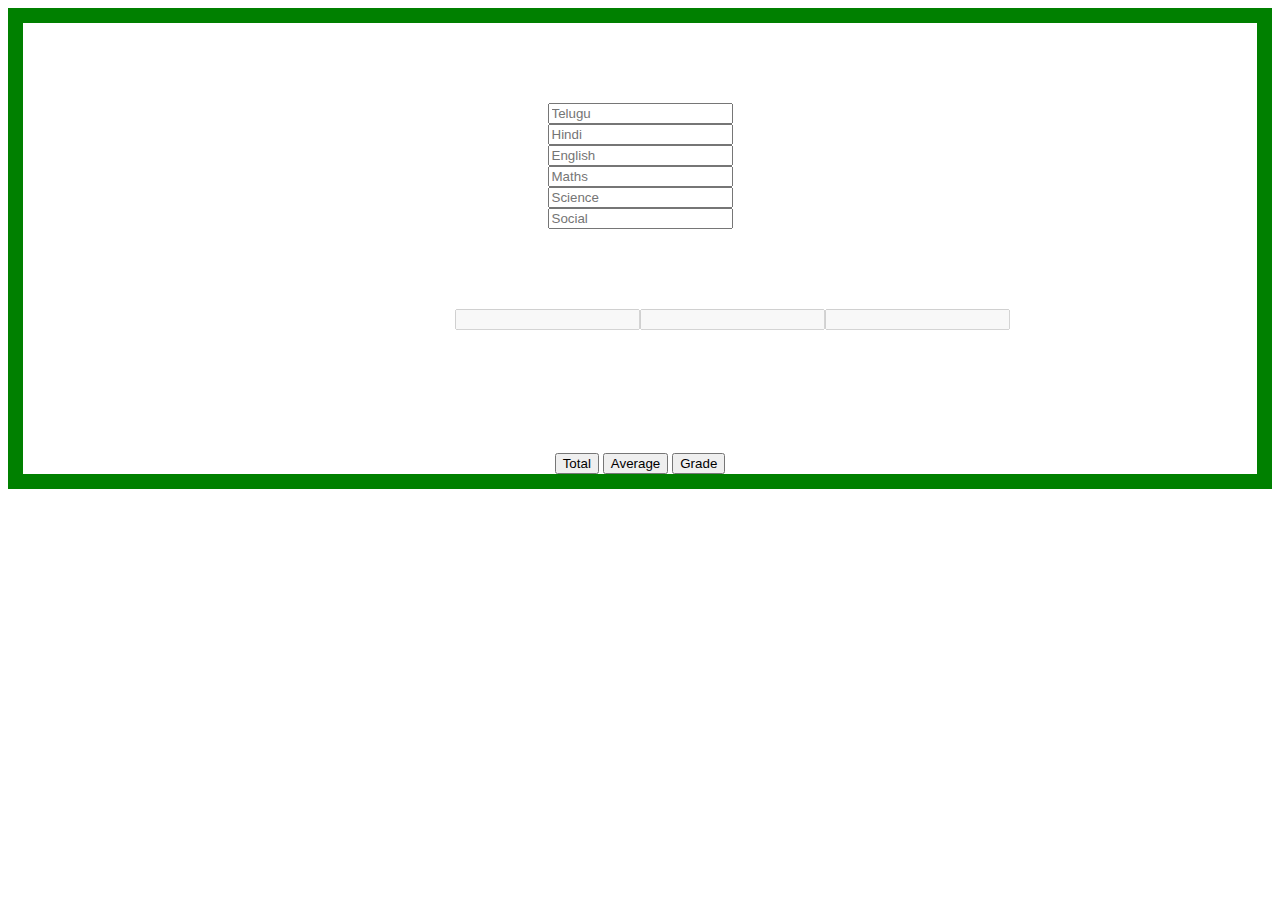
<file: Javascript/grades.html>
<!DOCTYPE html>
	<html>
	    <head>
		<style>
		.a{
			text-align:center;
			padding:80px;
			
			 
		
		}
		
		.b{
			
			display:flex;
			margin-left:35%;
		}
		
		.c{
			text-align:center;
			margin-top:10%;
		}
		
		.d{
		border:15px solid green;
		
		}
		
		
		
		
		
		</style>
		<script>
		     function getInt(id)
		{
			x=parseInt(document.getElementById(id).value)
			return x
		}


		    function total()	
		{
			a=getInt("n1")
			b=getInt("n2")
			c=getInt("n3")
			d=getInt("n4")
			e=getInt("n5")
			f=getInt("n6")
			
			
		
			total=a+b+c+d+e+f
			
			document.getElementById("res").value=total
			}
			function avg(){
			x=document.getElementById("avg").value=(total/6.0)
			}
			function grade(){
		
			var y=x;
			var data;
			if(x >= 95){
			data ='O';
			}
			else if (x >= 90){
			data ='A';
			}
			else if(x >= 80){
			data ='B';
			}
			else if(x >= 65){
			data ='C';
			}
			else if(x >= 50){
			data ='D';
			}
			else if(x  <= 49){
			data ='F';
			}
			
			document.getElementById("grd").value=data
		}	
		
		</script>
	    </head>

		<body>
		<div class="d">
		   <div class="a">
			<input type="subject" id="n1" placeholder="Telugu"/></br>
			<input type="subject" id="n2" placeholder="Hindi"/></br>
			<input type="subject" id="n3" placeholder="English"/></br>
			<input type="subject" id="n4" placeholder="Maths"/></br>
			<input type="subject" id="n5" placeholder="Science"/></br>
			<input type="subject" id="n6" placeholder="Social"/></br>
		    </div>
			
			<div class="b">
			
			<input id="res" disabled/></br>
			<input id="avg" disabled/></br>
			<input id="grd" disabled/></br>
			</div>
			
			<div class="c">
			<button onclick="total()">Total</button>
			<button onclick="avg()">Average</button>
			<button onclick="grade()">Grade</button>
		  </div>
		  </div>
		  </div>
		</body>
	</html>
</file>
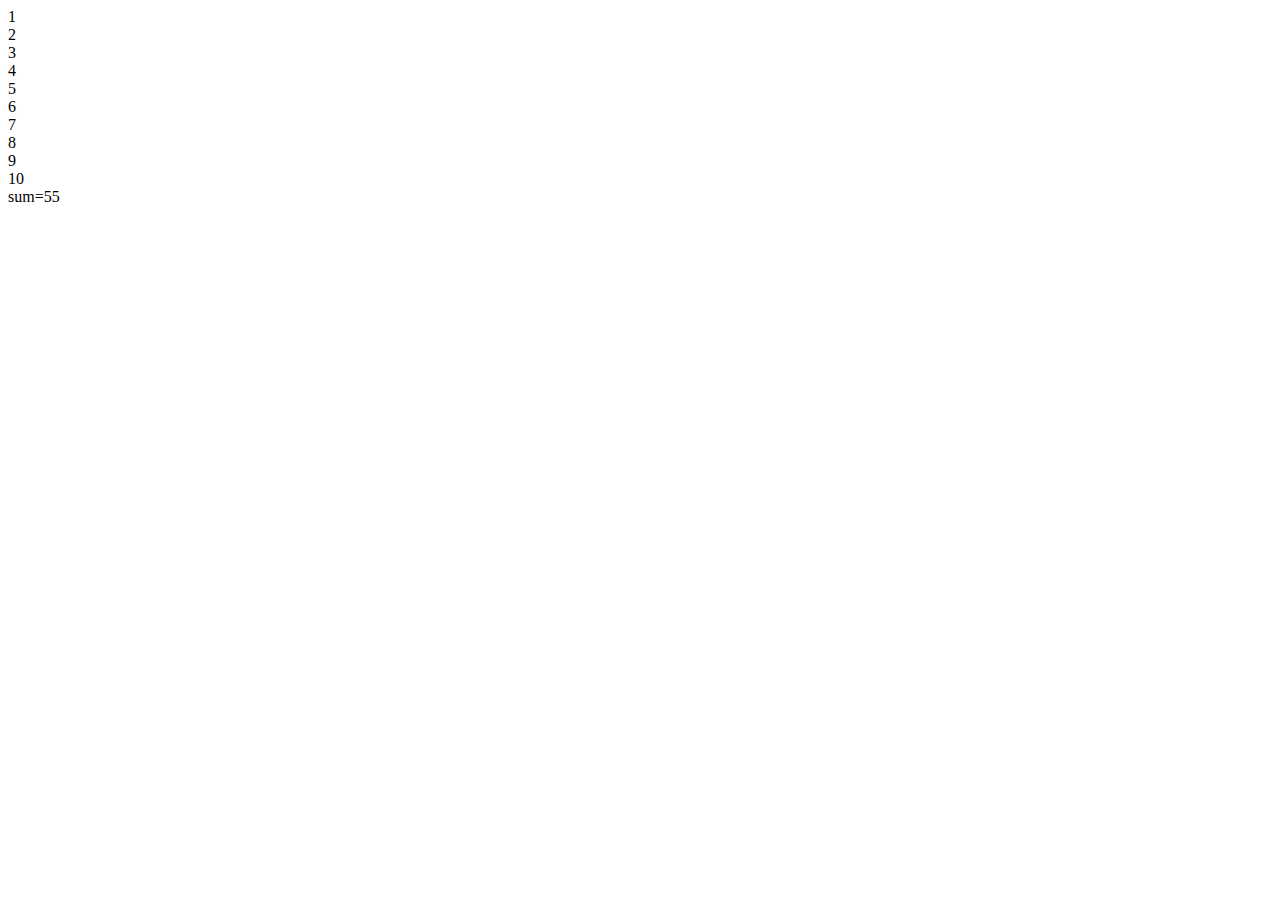
<file: Javascript/loop(1).html>
<!DOCTYPE html>
	<html>
	<head>
	</head>
	
	<body>
		<script>
			y=0
			for(x=1; x<=10;x++){
					   
			   		   document.write(x+"<br/>")
					   y=y+x

			   }
					document.write("sum="+y+"<br/>")
		</script>
	</body>
	</html>
</file>
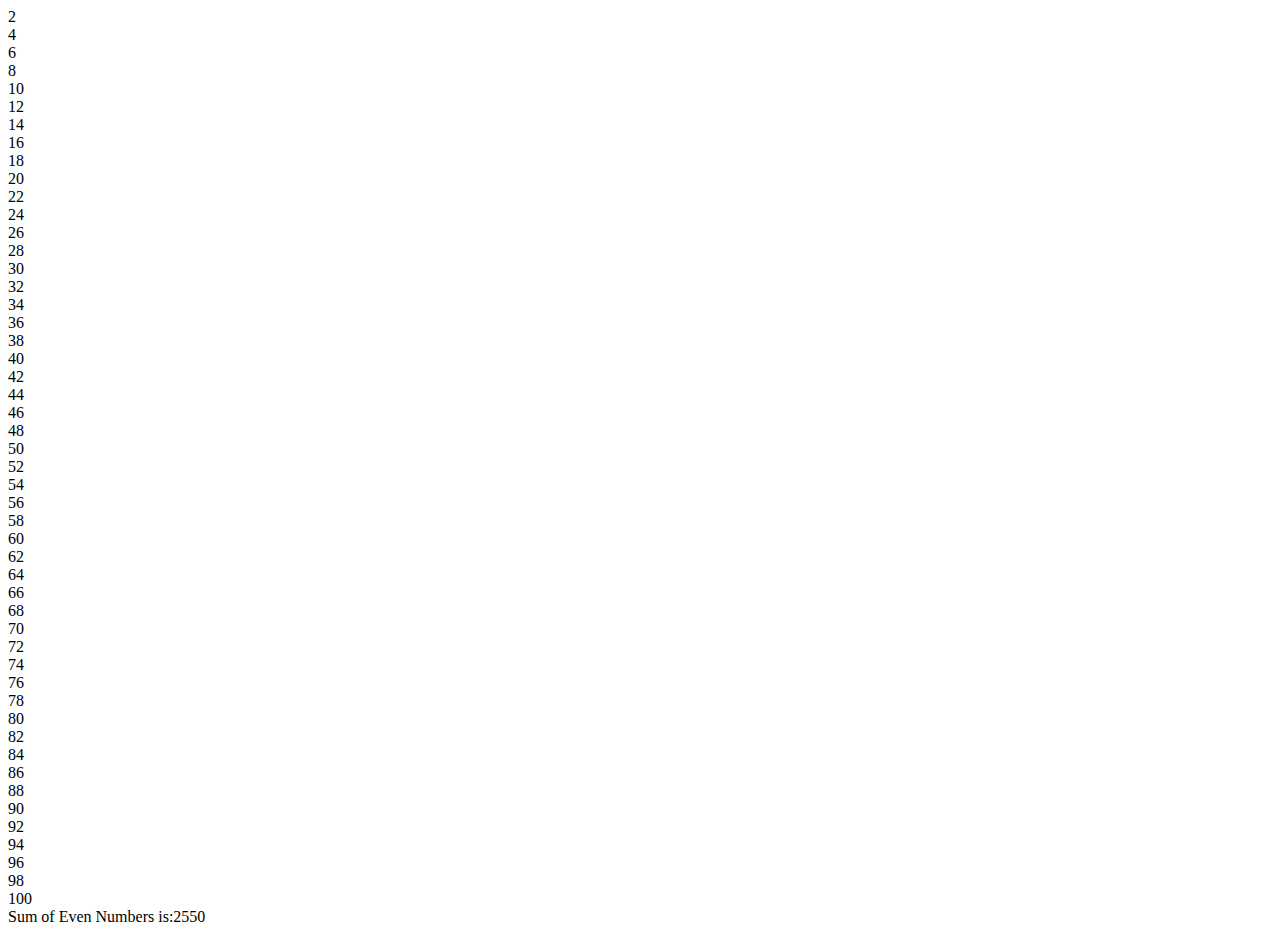
<file: Javascript/loop1(1).html>
<!DOCTYPE html>
	<html>
	<head>
	</head>
	
	<body>
		<script>
				function number(num){
				document.write(num+"<br>")
				}
				var x=0;
				
				for(var i=2; i<=100; i=i+2){
				number(i)
				if(i % 2 == 0){
				
				x=x+i;
				
				}
				} 
				document.write("Sum of Even Numbers is:"+x	)
		</script>
	</body>
	</html>
</file>
<file: Bootstrap/house/style.css>
*{
    font-family: 'montserrat' ,sans-serif;
}
body{
    background: #f1fbff;
}
.section-padding{
    padding: 100px 0;
}
.carousel-item{
    height: 100vh;
    min-height: 300px;
}
.carousel-caption{
    bottom: 220px;
    z-index: 2;
}
.carousel-caption h5{
    font-size: 45px;
    text-transform: uppercase;
    letter-spacing: 2px;
    margin-top: 25px;
}
.carousel-caption p{
    width: 60%;
    margin: auto;
    font-size: 18px;
    line-height: 1.9;
}
.carousel-inner::before{
    content: '';
    position: absolute;
    width: 100%;
    height: 100%;
    top: 0;
    left: 0;
    background: rgba(0,0,0,0.7);
    z-index: 1;
}
.navbar-nav a{
    font-size: 15px;
    text-transform: uppercase;
    font-weight: 500;
}
.navbar-light .navbar-brand{
    color: #000;
    font-size: 25px;
    text-transform: uppercase;
    font-weight: 700;
    letter-spacing: 2px;
}

.navbar-light .navbar-brand:focus,
.navbar-light .navbar-brand:hover{
    color: #000;
}
.navbar-light .navbar-nav .navbar-link{
    color: #000;
}
.w-100{
    height: 100vh;
}

.services .card-body i{
    font-size: 50px;
}
.team .card-body i{
    font-size: 20px;
}
.portfolio .card {
    box-shadow: 15px 15px 40px rgba(0,0,0,0.15);
}
.team .card {
    box-shadow: 15px 15px 40px rgba(0,0,0,0.15);  
}



/*========= Responsive CSS====== */

@media only screen and (max-width:768px) and (max-width: 991px){
    .carousel-caption{
        bottom: 370px;
    }
    .carousel-caption p{
        width: 100%;
    }
    .card{
        margin-bottom: 30px;
    }
    .img-area img{
        width: 100%;
    }
}




@media only screen and (max-width:767px){
    .navbar-nav{
        text-align: center; 
    }
    .carousel-caption{
        bottom: 125px;
    }
    .carousel-caption h5{
        font-size: 17px;
    }
    .carousel-caption a{
        padding: 10px 15px;
    }
    .carousel-caption p{
        width: 100%;
        line-height: 1.6;
        font-size: 12px;
    }
    .about-text{
        padding-top: 50px;
    }
    .card{
        margin-bottom: 30px;
    }
}
</file>
<file: Html and CSS/Contact page/contact/style.css>
@import url("https://fonts.googleapis.com/css2?family=Open+Sans:wght@200;300;400;500;600;700&display=swap");

* {
  margin: 0;
  padding: 0;
  box-sizing: border-box;
  font-family: "Open Sans", sans-serif;
}

body {
  display: flex;
  align-items: center;
  justify-content: center;
  min-height: 100vh;
  width: 100%;
  padding: 0 10px;
}

body::before {
  content: "";
  position: absolute;
  width: 100%;
  height: 100%;
  background: url("https://www.codingnepalweb.com/demos/create-glassmorphism-login-form-html-css/hero-bg.jpg"), #000;
  background-position: center;
  background-size: cover;
}

.wrapper {
  width: 400px;
  border-radius: 8px;
  padding: 30px;
  text-align: center;
  border: 1px solid rgba(255, 255, 255, 0.5);
  backdrop-filter: blur(9px);
  -webkit-backdrop-filter: blur(9px);
}

form {
  display: flex;
  flex-direction: column;
}

h2 {
  font-size: 2rem;
  margin-bottom: 20px;
  color: #fff;
}

.input-field {
  position: relative;
  border-bottom: 2px solid #ccc;
  margin: 15px 0;
}

.input-field label {
  position: absolute;
  top: 50%;
  left: 0;
  transform: translateY(-50%);
  color: #fff;
  font-size: 16px;
  pointer-events: none;
  transition: 0.15s ease;
}

.input-field input {
  width: 100%;
  height: 40px;
  background: transparent;
  border: none;
  outline: none;
  font-size: 16px;
  color: #fff;
}

.input-field input:focus~label,
.input-field input:valid~label {
  font-size: 0.8rem;
  top: 10px;
  transform: translateY(-120%);
}

.forget {
  display: flex;
  align-items: center;
  justify-content: space-between;
  margin: 25px 0 35px 0;
  color: #fff;
}

#remember {
  accent-color: #fff;
}

.forget label {
  display: flex;
  align-items: center;
}

.forget label p {
  margin-left: 8px;
}

.wrapper a {
  color: #efefef;
  text-decoration: none;
}

.wrapper a:hover {
  text-decoration: underline;
}

button {
  background: #fff;
  color: #000;
  font-weight: 600;
  border: none;
  padding: 12px 20px;
  cursor: pointer;
  border-radius: 3px;
  font-size: 16px;
  border: 2px solid transparent;
  transition: 0.3s ease;
}

button:hover {
  color: #fff;
  border-color: #fff;
  background: rgba(255, 255, 255, 0.15);
}

.register {
  text-align: center;
  margin-top: 30px;
  color: #fff;
}
</file>
<file: Html and CSS/Responsive travel website/Travel/style.css>
* {
    margin: 0;
    padding: 0;
    box-sizing: border-box;
    font-family: 'Poppins', sans-serif;
    text-decoration: none;
    list-style: none;
    scroll-behavior: smooth;
}

:root {
    --bg-color: #fff;
    --text-color: #221314;
    --second-color: #5a7184;
    --main-color: #6e54fa;
    --big-font: 6rem;
    --h2-font: 3rem;
    --p-font: 1.1rem;
}

body {
    background: var(--bg-color);
    color: var(--text-color);
}

header {
    position: fixed;
    top: 0;
    right: 0;
    width: 100%;
    z-index: 1000;
    display: flex;
    align-items: center;
    justify-content: space-between;
    background: transparent;
    padding: 30px 18%;
    transition: ease .40s;
}

.logo {
    font-size: 35px;
    font-weight: 600;
    letter-spacing: 1px;
    color: var(--bg-color);
}

.navbar {
    display: flex;
}

.navbar a {
    color: var(--bg-color);
    font-size: var(--p-font);
    font-weight: 500;
    padding: 10px 22px;
    border-radius: 4px;
    transition: ease .40s;
}

.navbar a:hover {
    background: var(--bg-color);
    color: var(--text-color);
    box-shadow: 5px 10px 30px rgb(85 85 85 / 20%);
    border-radius: 4px;
}

#menu-icon {
    color: var(--bg-color);
    font-size: 35px;
    z-index: 10001;
    cursor: pointer;
    display: none;
}

section {
    padding: 80px 18%;
}

.home {
    position: relative;
    width: 100%;
    height: 100vh;
    background: url(./images/1.jpg);
    background-size: cover;
    background-position: center;
    display: grid;
    grid-template-columns: repeat(1, 1fr);
    align-items: center;
}

.home-text h1 {
    font-size: var(--big-font);
    line-height: 1.2;
    color: var(--bg-color);
    font-family: 'Paytone One', sans-serif;
    letter-spacing: 4px;
    margin-bottom: 20px;
}

.home-text p {
    color: #ffffffbf;
    font-size: 20px;
    font-weight: 400;
    line-height: 38px;
    margin-bottom: 50px;
}

.home-btn {
    display: inline-block;
    font-size: 16px;
    padding: 15px 30px;
    background: #ffffffbf;
    color: var(--main-color);
    border-radius: 4px;
    transition: ease .40s;
}

.home-btn:hover {
    background: var(--bg-color);
    transform: scale(1.1);
}

header.sticky {
    background: var(--bg-color);
    padding: 10px 18%;
    box-shadow: rgba(33, 35, 38, 0.1) 0px 10px 10px -10px;
}

.sticky .logo {
    color: var(--text-color);
}

.sticky .navbar a {
    color: var(--text-color);
}

.text h2 {
    font-size: var(--h2-font);
    line-height: 1.1;
}

.row-items {
    display: grid;
    grid-template-columns: repeat(auto-fit, minmax(250px, auto));
    grid-gap: 2rem;
    align-items: center;
    text-align: center;
    margin-top: 5rem;
}

.container-box {
    background: var(--bg-color);
    border: 1px solid #f0eded;
    padding: 50px 10px;
    border-radius: 4px;
    transition: all 1s ease 0s;
    cursor: pointer;
}

.container-img img {
    height: 85px;
    width: 85px;
    padding: 15px;
    background: var(--bg-color);
    box-shadow: 5px 10px 30px rgb(85 85 85 / 20%);
    border-radius: 4px;
    margin-bottom: 15px;
    cursor: pointer;
}

.container-box h4 {
    font-size: 24px;
    font-weight: 600;
    margin-bottom: 8px;
}

.container-box p {
    font-size: 15px;
    color: var(--second-color);
}

.container-box:hover {
    box-shadow: 5px 30px 56.1276px rgb(55 55 55 / 12%);
    border: 1px solid transparent;
    transform: translateY(-3px);
}

.title {
    text-align: center;
}

.title h2 {
    font-size: var(--h2-font);
    line-height: 1.2;
}

.package-content {
    display: grid;
    grid-template-columns: repeat(auto-fit, minmax(200px, auto));
    grid-gap: 2rem;
    align-items: center;
    margin-top: 5rem;
}

.thum {
    position: relative;
    transition: all .3s cubic-bezier(.445, .05, .55, .95);
    will-change: contents;
    cursor: pointer;
}

.thum img {
    width: 100%;
    height: auto;
}

.thum h3 {
    position: absolute;
    font-size: 30px;
    font-weight: 600;
    text-align: right;
    color: var(--bg-color);
    top: 36px;
    right: 40px;
}

.dest-content {
    display: flex;
    flex-wrap: wrap;
    align-items: center;
    justify-content: space-between;
    padding-top: 24px;
}

.stars i {
    color: var(--main-color);
    font-size: 20px;
}

.location h4 {
    font-size: 24px;
    font-weight: 600;
    margin-bottom: 8px;
}

.location p {
    font-size: 15px;
    color: var(--second-color);
}

.thum:hover {
    filter: brightness(100%) hue-rotate(45deg);
    transform: scale(1.04);
}

.destination-content {
    display: grid;
    grid-template-columns: repeat(auto-fit, minmax(340px, auto));
    grid-gap: 2rem;
    align-items: center;
    margin-top: 5rem;
}

.col-content {
    position: relative;

}

.col-content img {
    width: 100%;
    height: 500px;
    object-fit: cover;
    border-radius: 15px;
    filter: brightness(80%);
    transition: all .3s cubic-bezier(.495, .05, .55, .95);
    will-change: filter;
}

.col-content h5 {
    position: absolute;
    font-size: 22px;
    font-weight: 500;
    color: var(--bg-color);
    left: 15px;
    bottom: 60px;
}

.col-content p {
    position: absolute;
    font-size: 15px;
    color: var(--bg-color);
    left: 15px;
    bottom: 30px;
    letter-spacing: 2px;
}

.col-content img:hover {
    filter: brightness(100%) hue-rotate(45deg);
    transform: scale(1.04);
    cursor: pointer;
}

.newsletter {
    display: flex;
    flex-wrap: wrap;
    align-items: center;
    justify-content: space-between;
    grid-gap: 3rem;
}

.news-text h2 {
    font-size: var(--h2-font);
    margin-bottom: 5px;
}

.news-text p {
    font-size: var(--p-font);
    color: var(--second-color);
    line-height: 30px;
}

.newsletter form {
    max-width: 100%;
    width: 450px;
    position: relative;
}

.newsletter form input:first-child {
    display: inline-block;
    width: 100%;
    padding: 20px 150px 20px 30px;
    box-shadow: 5px 10px 30px rgb(85 85 85 / 20%);
    outline: none;
    border: none;
    border-radius: 15px;
}

.newsletter form input:last-child {
    display: inline-block;
    position: absolute;
    outline: none;
    border: none;
    padding: 14px 30px;
    border-radius: 15px;
    background: var(--main-color);
    color: var(--bg-color);
    top: 6px;
    right: 6px;
    cursor: pointer;
}

#contact {
    background: var(--main-color);
}

.main {
    display: flex;
    flex-wrap: wrap;
}

.footer {
    padding: 20px 0;
}

.list {
    width: 25%;
}

.list h4 {
    font-size: 21px;
    color: var(--bg-color);
    margin-bottom: 30px;
    position: relative;
}

.list h4::before {
    content: "";
    position: absolute;
    height: 2px;
    width: 60px;
    left: 0;
    bottom: -10px;
    background: var(--bg-color);
}

/* .list ul li:not(last-child){
    margin-bottom: 16px;
    
} */
.list ul li {
    margin-bottom: 16px;
}

.list ul li a {
    color: #ffffffbf;
    font-size: var(--p-font);
    display: block;
    transition: .3s;
}

.list ul li a:hover {
    color: var(--bg-color);
    transform: translateX(14px);
}

.list .social a {
    height: 40px;
    width: 40px;
    background: var(--bg-color);
    color: var(--main-color);
    display: inline-flex;
    align-items: center;
    justify-content: center;
    font-size: 21px;
    border-radius: 15px;
    transition: .3s;
    margin-right: 10px;
}

.list .social a:hover {
    transform: scale(1.1);
}

.end-text {
    text-align: center;
    padding-top: 90px;
}

.end-text p {
    color: var(--bg-color);
    font-size: 14px;
    letter-spacing: 2px;
}



@media (max-width: 1400px) {
    header {
        padding: 17px 3%;
        transition: .2s;
    }

    header.sticky {
        padding: 10px 3%;
        transition: .2s;
    }

    section {
        padding: 80px 3%;
        transition: .2s;
    }

    :root {
        --big-font: 4.5rem;
        --h2-font: 2.3rem;
        --p-font: 1rem;
        transition: 0.2s;
    }
}

@media (max-width: 1040px) {
    #menu-icon {
        display: block;
    }

    .sticky #menu-icon {
        color: var(--text-color);
    }

    .home {
        height: 88vh;
    }
    .text{
        text-align: center;
    }

    .navbar {
        position: absolute;
        top: 0;
        right: -100%;
        width: 270px;
        height: 120vh;
        background: #1067cc;
        display: flex;
        flex-direction: column;
        align-items: center;
        padding: 150px 30px;
        transition: 0.5s all;
    }

    .navbar a {
        display: block;
        margin: 1.2rem 0;
    }

    .sticky .navbar a {
        color: var(--bg-color);
    }

    .navbar a:hover {
        color: var(--text-color);
    }

    .open {
        right: 0;
    }

    .list {
        width: 50%;
        margin-bottom: 12px;
    }
}

@media (max-width: 575px) {
    .list {
        width: 100%;
    }

    .newsletter form {
        width: 350px;
    }

    :root {
        --big-font: 3.8rem;
        --h2-font: 1.8rem;
        transition: 0.2s;
    }
    .text{
        align-items: center;
        text-align: center;
    }
    .home{
        height: 85vh;
        transition: .2s;
    }
}
</file>
